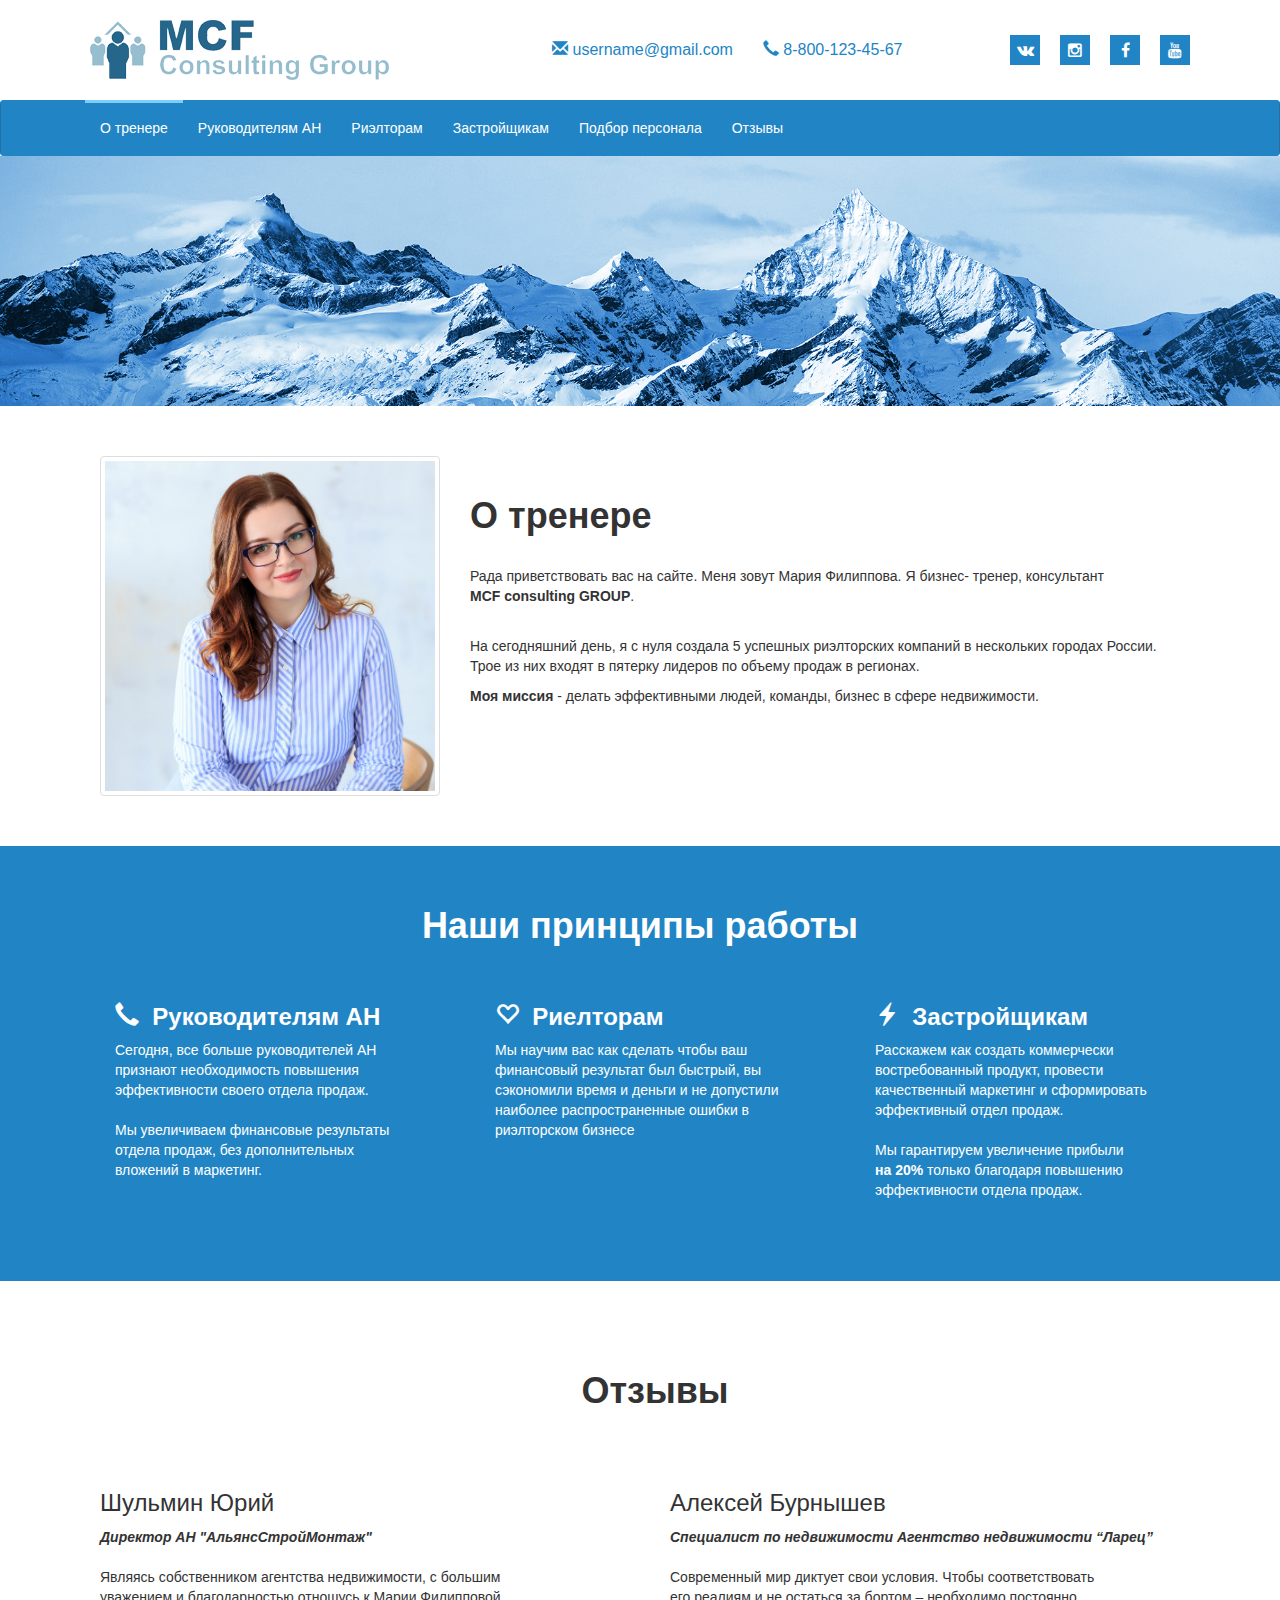
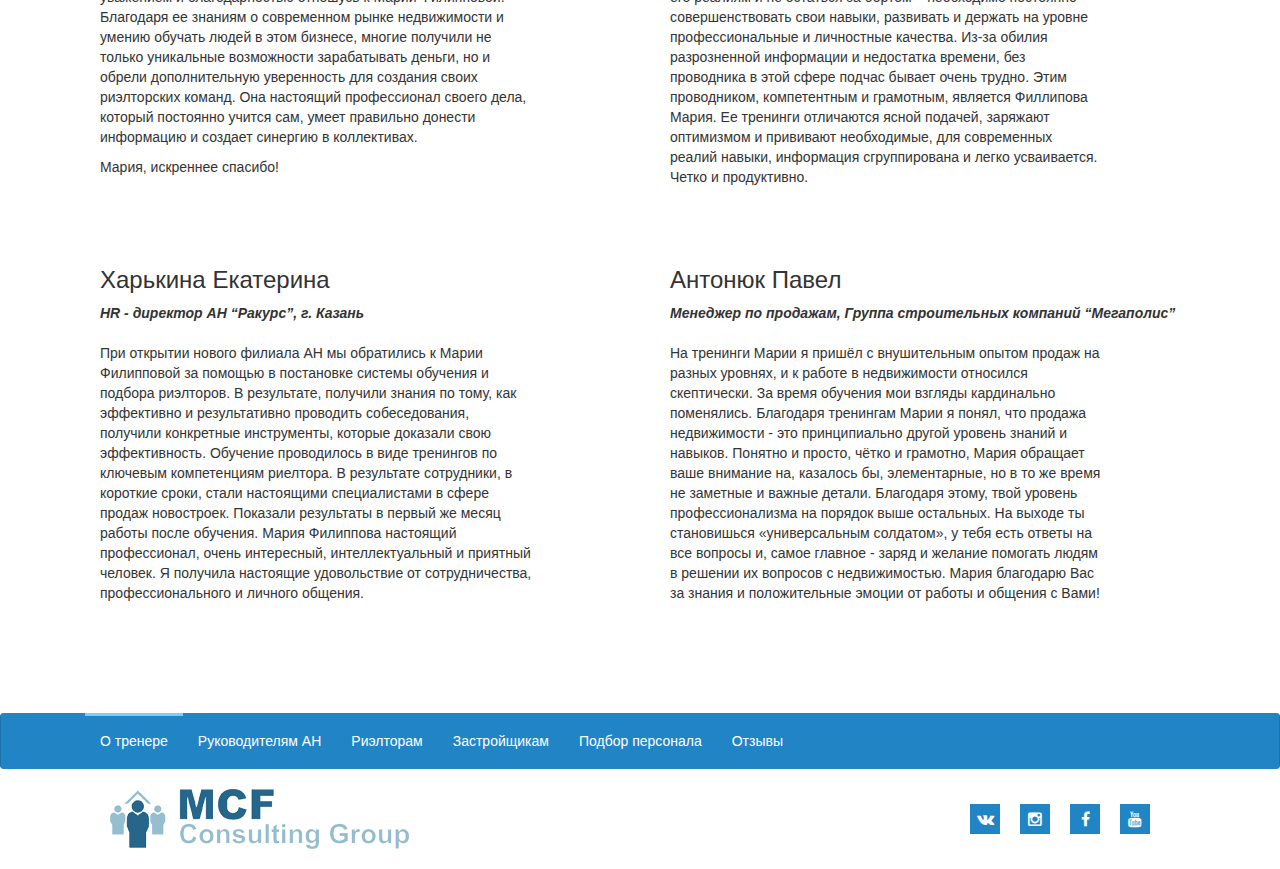
<file: index.html>
<html lang="en">
<head>
	<meta charset="utf-8">
	<meta http-equiv="X-UA-Compatible" content="IE=edge">
	<meta name="viewport" content="width=device-width, initial-scale=1">
	<!-- The above 3 meta tags *must* come first in the head; any other head content must come *after* these tags -->
	<meta name="description" content="">
	<meta name="author" content="">
	<link rel="icon" href="/favicon.ico">
	    <link rel="stylesheet" type="text/css" href="css/bootstrap.css">
    <link rel="stylesheet" type="text/css" href="css/main.css">

	<title>MFC Consulting Group</title>

</head>

<body>
<header>
	<div class="container">
		<div class="row">
			<div class="col-xs-4">
				<div class="logo pull-left">
					<a href="/"><img src="img/aLogo.png" alt="" style=""></a>
				</div>				
			</div>
			<div class="col-xs-5">
				<ul class="nav navbar-nav  pull-right m-ph" >
					<li><a href="#"><span class="glyphicon glyphicon-envelope" aria-hidden="true"></span> username@gmail.com</a></li>
					<li><a href="#"><span class="glyphicon glyphicon-earphone" aria-hidden="true"></span> 8-800-123-45-67</a></li>
				</ul>				
			</div>
			<div class="col-xs-3">
				<ul class="nav navbar-nav  pull-right soc">
					<li><a href="#"><span class="fa fa-vk" aria-hidden="true"></span> </a></li>
					<li><a href="#"><span class="fa fa-instagram" aria-hidden="true"></span></a></li>
					<li><a href="#"><span class="fa fa-facebook" aria-hidden="true"></span></a></li>
					<li><a href="#"><span class="fa fa-youtube" aria-hidden="true"></span></a></li>
				</ul>	
			</div>
		</div>


	</div>
</header>
	<!-- Fixed navbar -->
	<nav class="navbar navbar-default ">
		<div class="container">

				<button type="button" class="navbar-toggle collapsed" data-toggle="collapse" data-target="#navbar" aria-expanded="false" aria-controls="navbar">
					<span class="sr-only">Toggle navigation</span>
					<span class="icon-bar"></span>
					<span class="icon-bar"></span>
					<span class="icon-bar"></span>
				</button>

			<div id="navbar" class="navbar-collapse collapse">
				<ul class="nav navbar-nav col-xs-12">
					<li class="active"><a href="/about.html">О тренере</a></li>
					<li><a href="/leaders.html">Руководителям АН</a></li>
					<li><a href="/rieltors.html">Риэлторам</a></li>
					<li><a href="/builders.html">Застройщикам</a></li>
					<li><a href="/personal.html">Подбор персонала </a></li>
					<li><a href="/feedback.html">Отзывы</a></li>
				</ul>
			</div><!--/.nav-collapse -->
		</div>
		</nav>
<div class="banner" style="    height: 250px;">
	<div class="bgb">
		<div class="container">		
			<div class="row ">
				<div class="col-xs-6 txt">
					<br>
					
					</div>

					<div class="col-xs-2"></div>				

				</div>
			</div>	

		</div>
	</div>


	<div class="container ">
		<div class="col-xs-12 about" style="">

			<div>
				<div class="col-xs-4 img-hold">
					<img src="img/0195-2.jpg"  data-holder-rendered="true" class="img-thumbnail">
				</div>

				<div class="col-xs-8">
					<br>
					<h1>О тренере</h1>
					<br>
					<p>Рада приветствовать вас на сайте. Меня зовут Мария Филиппова. Я бизнес- тренер, консультант <b>MCF&nbsp;consulting&nbsp;GROUP</b>. </p>
					<br>
					<p> На сегодняшний день, я с нуля создала 5 успешных риэлторских  компаний в нескольких городах России. Трое из них входят в пятерку лидеров по объему продаж в регионах. </p>
					<p><b>Моя миссия</b> - делать эффективными людей, команды, бизнес в сфере недвижимости. </p>
					
					</div>
				</div>	

			</div>
			<div class="clearfix"></div>	
		</div>

		<div class="col-xs-12 plus">
			<div class="container ">

				<div  style="">
					<br>
					<br>
					<h1>Наши принципы работы</h1>
					<br>


				</div>
				<div class="row row_nm">
					<div class="col-xs-4">
						<article>
							<h3><span class="glyphicon glyphicon-earphone" aria-hidden="true"></span> &nbsp;Руководителям АН</h3>
							
							<p>Сегодня, все больше руководителей АН признают необходимость повышения эффективности своего отдела продаж. <br><br> Мы увеличиваем финансовые результаты отдела продаж, без дополнительных вложений в маркетинг.</p>
						</article>
					</div>
					<div class="col-xs-4">
						<article>
							<h3><span class="glyphicon glyphicon glyphicon-heart-empty" aria-hidden="true"></span> &nbsp;Риелторам</h3>
							
							<p>Мы научим вас как сделать чтобы ваш финансовый результат был быстрый, вы сэкономили время и деньги и не допустили наиболее распространенные ошибки в риэлторском бизнесе</b> </p>
						</article>
					</div>
					<div class="col-xs-4">
						<article>
							<h3><span class="glyphicon glyphicon glyphicon-flash" aria-hidden="true"></span> &nbsp;Застройщикам</h3>
							
							<p>Расскажем как создать коммерчески востребованный продукт, провести качественный  маркетинг и сформировать эффективный отдел продаж. <br><br> Мы гарантируем увеличение прибыли <b>на&nbsp;20%</b> только благодаря повышению эффективности отдела продаж.</p>
						</article>
					</div>
				</div>				
			</div>
		</div>


	</div>
			<div class="clearfix"></div>	

	<div class="programs">
		<div class="container ">
			<div class="row row_nm" style="text-align:center;">
				<h1 >Отзывы</h1>
			</div>

			<div class="row" style="text-align:left;">

				<div class="col-sm-6">
						<h3>Шульмин Юрий</h3>

						<b><i>Директор АН "АльянсСтройМонтаж" </i></b><br><br>

						<p>Являясь собственником агентства недвижимости, с большим уважением и благодарностью отношусь к Марии Филипповой. Благодаря ее знаниям о современном рынке недвижимости и умению обучать людей в этом бизнесе, многие получили не только уникальные возможности зарабатывать деньги, но и обрели дополнительную уверенность для создания своих риэлторских команд. Она настоящий профессионал своего дела, который постоянно учится сам, умеет правильно донести информацию и создает синергию в коллективах. </p>
						<p>Мария, искреннее спасибо!</p>
				</div>

				<div class="col-sm-6">
						<h3>Алексей Бурнышев </h3>

						<b><i>Специалист по недвижимости Агентство недвижимости “Ларец”</i></b><br><br>

						<p>Современный мир диктует свои условия. Чтобы соответствовать его реалиям и не остаться за бортом – необходимо постоянно совершенствовать свои навыки, развивать и держать на уровне профессиональные и личностные качества. Из-за обилия разрозненной информации и недостатка времени, без проводника в этой сфере подчас бывает очень трудно. Этим проводником, компетентным и грамотным, является Филлипова Мария. Ее тренинги отличаются ясной подачей, заряжают оптимизмом и прививают необходимые, для современных реалий навыки, информация сгруппирована и легко усваивается. Четко и продуктивно.</p>
				</div>

			</div>

			<div class="row">

				<div class="col-sm-6">
						<h3>Харькина Екатерина</h3>

						<b><i>HR - директор АН “Ракурс”, г. Казань</i></b><br><br>

						<p>При открытии нового филиала АН мы обратились к Марии Филипповой за помощью в постановке системы обучения и подбора риэлторов. В результате, получили знания по тому,  как эффективно и результативно проводить собеседования, получили конкретные инструменты, которые доказали свою эффективность. Обучение проводилось в виде тренингов по ключевым компетенциям риелтора. В результате сотрудники, в короткие сроки, стали настоящими специалистами в сфере продаж новостроек. Показали  результаты в первый же месяц работы после обучения. Мария Филиппова настоящий профессионал, очень интересный, интеллектуальный и приятный человек. Я получила настоящие удовольствие от сотрудничества, профессионального и личного общения.</p>
				</div>


				<div class="col-sm-6">
						<h3>Антонюк Павел</h3>

						<b><i>Менеджер по продажам, Группа строительных компаний “Мегаполис”</i></b><br><br>

						<p>На тренинги Марии я пришёл с внушительным опытом продаж на разных уровнях, и к работе в недвижимости относился скептически. За время обучения мои взгляды кардинально поменялись. Благодаря тренингам Марии я понял, что продажа недвижимости - это принципиально другой уровень знаний и навыков. Понятно и просто, чётко и грамотно, Мария обращает ваше внимание на, казалось бы, элементарные, но в то же время не заметные и важные детали. Благодаря этому, твой уровень профессионализма на порядок выше остальных. На выходе ты становишься «универсальным солдатом», у тебя есть ответы на все вопросы и, самое главное - заряд и желание помогать людям в решении их вопросов с недвижимостью. Мария  благодарю Вас за знания и положительные эмоции от работы и общения с Вами!</p>
				</div>	

			</div>
		</div>
	</div>

	<div class="clearfix"></div>
	<!--div class="form" style="text-align:center;">
		<div class="container">
			<div class="row row_nm" >
				<h1 >Получить больше информации</h1>
			</div>
			<form action="">
				<div class="col-xs-2"></div>
				<div class="col-xs-2">
					<div class="input-group"><span class="input-group-addon" id="basic-addon1"><span class="glyphicon glyphicon-envelope" aria-hidden="true"></span></span> <input class="form-control" aria-describedby="basic-addon1"></div>
				</div>
				<div class="col-xs-1"><label>или</label></div>
				<div class="col-xs-2">
					<div class="input-group"><span class="input-group-addon" id="basic-addon1"><span class="glyphicon glyphicon-earphone" aria-hidden="true"></span></span> <input class="form-control"  aria-describedby="basic-addon1"> </div>
				</div>
				<div class="col-xs-1"><label>чтобы</label></div>

				<div class="col-xs-2">
					<button type="button" class="btn btn-primary pull-left">Отправить</button>
				</div>
				<div class="col-xs-2">
				</div>
			</form>
		</div>
	</div-->
	
	
		<nav class="navbar navbar-default f">
			<div class="container">
	
					<button type="button" class="navbar-toggle collapsed" data-toggle="collapse" data-target="#navbar" aria-expanded="false" aria-controls="navbar">
						<span class="sr-only">Toggle navigation</span>
						<span class="icon-bar"></span>
						<span class="icon-bar"></span>
						<span class="icon-bar"></span>
					</button>
	
				<div id="navbar" class="navbar-collapse collapse">
					<ul class="nav navbar-nav col-xs-12">
						<li class="active"><a href="/about.html">О тренере</a></li>
						<li><a href="/leaders.html">Руководителям АН</a></li>
						<li><a href="/rieltors.html">Риэлторам</a></li>
						<li><a href="/builders.html">Застройщикам</a></li>
						<li><a href="/personal.html">Подбор персонала </a></li>
						<li><a href="/feedback.html">Отзывы</a></li>
					</ul>
				</div><!--/.nav-collapse -->
			</div>
		</nav>
	<footer>
		<div class="container" >
			<div class="col-xs-6">
	
				<div class="logo pull-left" class="col-xs-3">
					<!--img src="img/logoL.png" alt=""-->
					<a href="/"><img src="img/aLogo.png" alt=""></a>
					<!--span>© Копирайт?</span-->
				</div>
			</div>
			<div class="col-xs-6">
					<ul class="nav navbar-nav  pull-right soc">
						<li><a href="#"><span class="fa fa-vk" aria-hidden="true"></span> </a></li>
						<li><a href="#"><span class="fa fa-instagram" aria-hidden="true"></span></a></li>
						<li><a href="#"><span class="fa fa-facebook" aria-hidden="true"></span></a></li>
						<li><a href="#"><span class="fa fa-youtube" aria-hidden="true"></span></a></li>
					</ul>	
			</div>
		</div>
	</footer>
	<script type="text/javascript" src="js/main.js"></script>
	</body>
	</html>
</file>
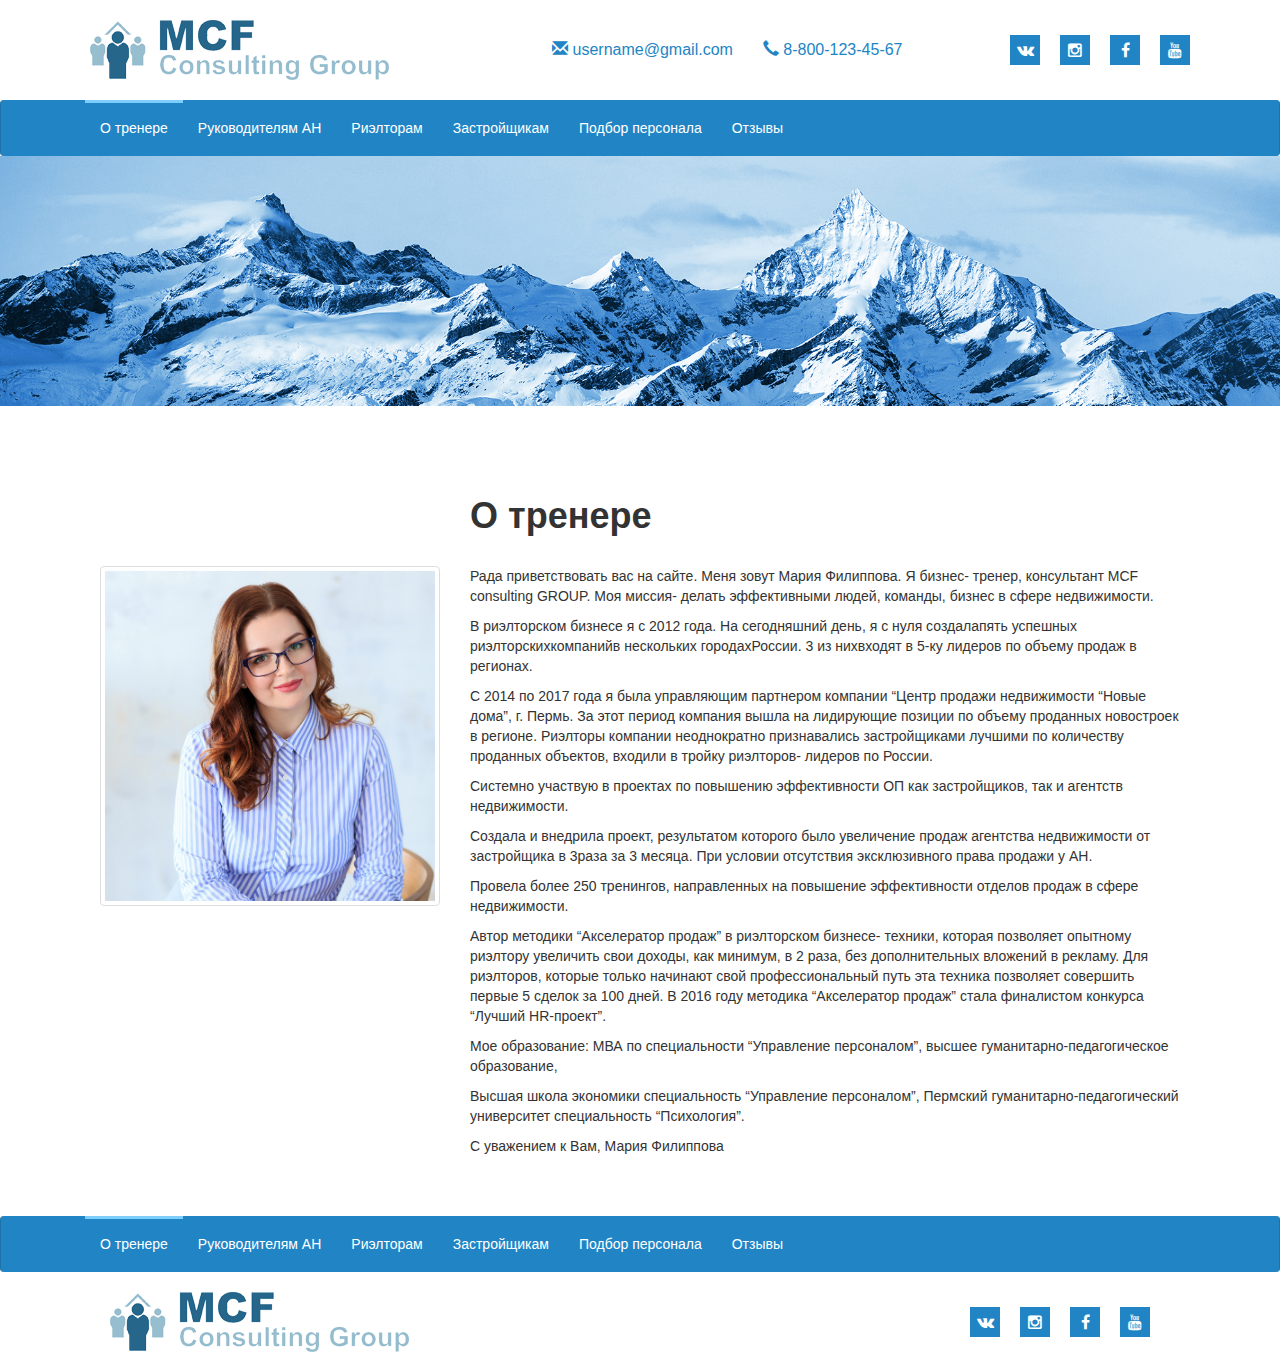
<file: about.html>
<html lang="en">
<head>
	<meta charset="utf-8">
	<meta http-equiv="X-UA-Compatible" content="IE=edge">
	<meta name="viewport" content="width=device-width, initial-scale=1">
	<!-- The above 3 meta tags *must* come first in the head; any other head content must come *after* these tags -->
	<meta name="description" content="">
	<meta name="author" content="">
	<link rel="icon" href="/favicon.ico">
	    <link rel="stylesheet" type="text/css" href="css/bootstrap.css">
    <link rel="stylesheet" type="text/css" href="css/main.css">

	<title>MFC Consulting Group</title>

</head>

<body>
<header>
	<div class="container">
		<div class="row">
			<div class="col-xs-4">
				<div class="logo pull-left">
					<a href="/"><img src="img/aLogo.png" alt="" style=""></a>
				</div>				
			</div>
			<div class="col-xs-5">
				<ul class="nav navbar-nav  pull-right m-ph" >
					<li><a href="#"><span class="glyphicon glyphicon-envelope" aria-hidden="true"></span> username@gmail.com</a></li>
					<li><a href="#"><span class="glyphicon glyphicon-earphone" aria-hidden="true"></span> 8-800-123-45-67</a></li>
				</ul>				
			</div>
			<div class="col-xs-3">
				<ul class="nav navbar-nav  pull-right soc">
					<li><a href="#"><span class="fa fa-vk" aria-hidden="true"></span> </a></li>
					<li><a href="#"><span class="fa fa-instagram" aria-hidden="true"></span></a></li>
					<li><a href="#"><span class="fa fa-facebook" aria-hidden="true"></span></a></li>
					<li><a href="#"><span class="fa fa-youtube" aria-hidden="true"></span></a></li>
				</ul>	
			</div>
		</div>


	</div>
</header>
	<!-- Fixed navbar -->
	<nav class="navbar navbar-default ">
		<div class="container">

				<button type="button" class="navbar-toggle collapsed" data-toggle="collapse" data-target="#navbar" aria-expanded="false" aria-controls="navbar">
					<span class="sr-only">Toggle navigation</span>
					<span class="icon-bar"></span>
					<span class="icon-bar"></span>
					<span class="icon-bar"></span>
				</button>

			<div id="navbar" class="navbar-collapse collapse">
				<ul class="nav navbar-nav col-xs-12">
					<li class="active"><a href="/about.html">О тренере</a></li>
					<li><a href="/leaders.html">Руководителям АН</a></li>
					<li><a href="/rieltors.html">Риэлторам</a></li>
					<li><a href="/builders.html">Застройщикам</a></li>
					<li><a href="/personal.html">Подбор персонала </a></li>
					<li><a href="/feedback.html">Отзывы</a></li>
				</ul>
			</div><!--/.nav-collapse -->
		</div>
		</nav>
<div class="banner" style="    height: 250px;">
	<div class="bgb">
		<div class="container">		
			<div class="row ">
				<div class="col-xs-6 txt">
					<br>
					
					</div>

					<div class="col-xs-2"></div>				

				</div>
			</div>	

		</div>
	</div>


	<div class="container ">
		<div class="col-xs-12 about" style="">

			<div>
				<div class="col-xs-4 img-hold">
					<br>
					<h1>&nbsp;</h1>
					<br>
					
					<img src="img/0195-2.jpg"  data-holder-rendered="true" class="img-thumbnail">
				</div>

				<div class="col-xs-8">
					<br>
					<h1>О тренере</h1>
					<br>
					<p>Рада приветствовать вас на сайте. Меня зовут Мария Филиппова. Я бизнес- тренер, консультант MCF consulting GROUP. Моя миссия- делать эффективными людей, команды, бизнес в сфере недвижимости.</p>

					<p>В риэлторском бизнесе я с 2012 года. На сегодняшний день, я с нуля создалапять успешных риэлторскихкомпанийв нескольких городахРоссии. 3 из нихвходят в 5-ку лидеров по объему продаж в регионах. </p>

					<p>С 2014 по 2017 года я была управляющим партнером компании “Центр продажи недвижимости “Новые дома”, г. Пермь. За этот период компания вышла на лидирующие позиции по объему проданных новостроек в регионе. Риэлторы компании неоднократно признавались застройщиками лучшими по количеству проданных объектов, входили в тройку риэлторов- лидеров по России. </p>

					<p>Системно участвую в проектах по повышению эффективности ОП как застройщиков, так и агентств недвижимости. </p>

					<p>Создала и внедрила проект, результатом которого было увеличение продаж агентства недвижимости от застройщика в 3раза за 3 месяца. При условии отсутствия эксклюзивного права продажи у АН. </p>

					<p>Провела более 250 тренингов, направленных на повышение эффективности отделов продаж в сфере недвижимости. </p>

					<p>Автор методики “Акселератор продаж” в риэлторском бизнесе- техники, которая позволяет опытному риэлтору увеличить свои доходы, как минимум, в 2 раза, без дополнительных вложений в рекламу. Для риэлторов, которые только начинают свой профессиональный путь эта техника позволяет совершить первые 5 сделок за 100 дней. В 2016 году методика “Акселератор продаж” стала финалистом конкурса “Лучший HR-проект”.</p>

					<p>Мое образование: МВА по специальности “Управление персоналом”, высшее гуманитарно-педагогическое образование, </p>
					<p>Высшая школа экономики специальность “Управление персоналом”, Пермский гуманитарно-педагогический университет специальность “Психология”.</p>

					<p>С уважением к Вам, Мария Филиппова</p>
					
					</div>
				</div>	

			</div>
			<div class="clearfix"></div>	
		</div>

	<div class="clearfix"></div>
	
	
	
		<nav class="navbar navbar-default f">
			<div class="container">
	
					<button type="button" class="navbar-toggle collapsed" data-toggle="collapse" data-target="#navbar" aria-expanded="false" aria-controls="navbar">
						<span class="sr-only">Toggle navigation</span>
						<span class="icon-bar"></span>
						<span class="icon-bar"></span>
						<span class="icon-bar"></span>
					</button>
	
				<div id="navbar" class="navbar-collapse collapse">
					<ul class="nav navbar-nav col-xs-12">
						<li class="active"><a href="/about.html">О тренере</a></li>
						<li><a href="/leaders.html">Руководителям АН</a></li>
						<li><a href="/rieltors.html">Риэлторам</a></li>
						<li><a href="/builders.html">Застройщикам</a></li>
						<li><a href="/personal.html">Подбор персонала </a></li>
						<li><a href="/feedback.html">Отзывы</a></li>
					</ul>
				</div><!--/.nav-collapse -->
			</div>
		</nav>
	<footer>
		<div class="container" >
			<div class="col-xs-6">
	
				<div class="logo pull-left" class="col-xs-3">
					<!--img src="img/logoL.png" alt=""-->
					<a href="/"><img src="img/aLogo.png" alt=""></a>
					<!--span>© Копирайт?</span-->
				</div>
			</div>
			<div class="col-xs-6">
					<ul class="nav navbar-nav  pull-right soc">
						<li><a href="#"><span class="fa fa-vk" aria-hidden="true"></span> </a></li>
						<li><a href="#"><span class="fa fa-instagram" aria-hidden="true"></span></a></li>
						<li><a href="#"><span class="fa fa-facebook" aria-hidden="true"></span></a></li>
						<li><a href="#"><span class="fa fa-youtube" aria-hidden="true"></span></a></li>
					</ul>	
			</div>
		</div>
	</footer>
	<script type="text/javascript" src="js/main.js"></script>
	</body>
	</html>
</file>
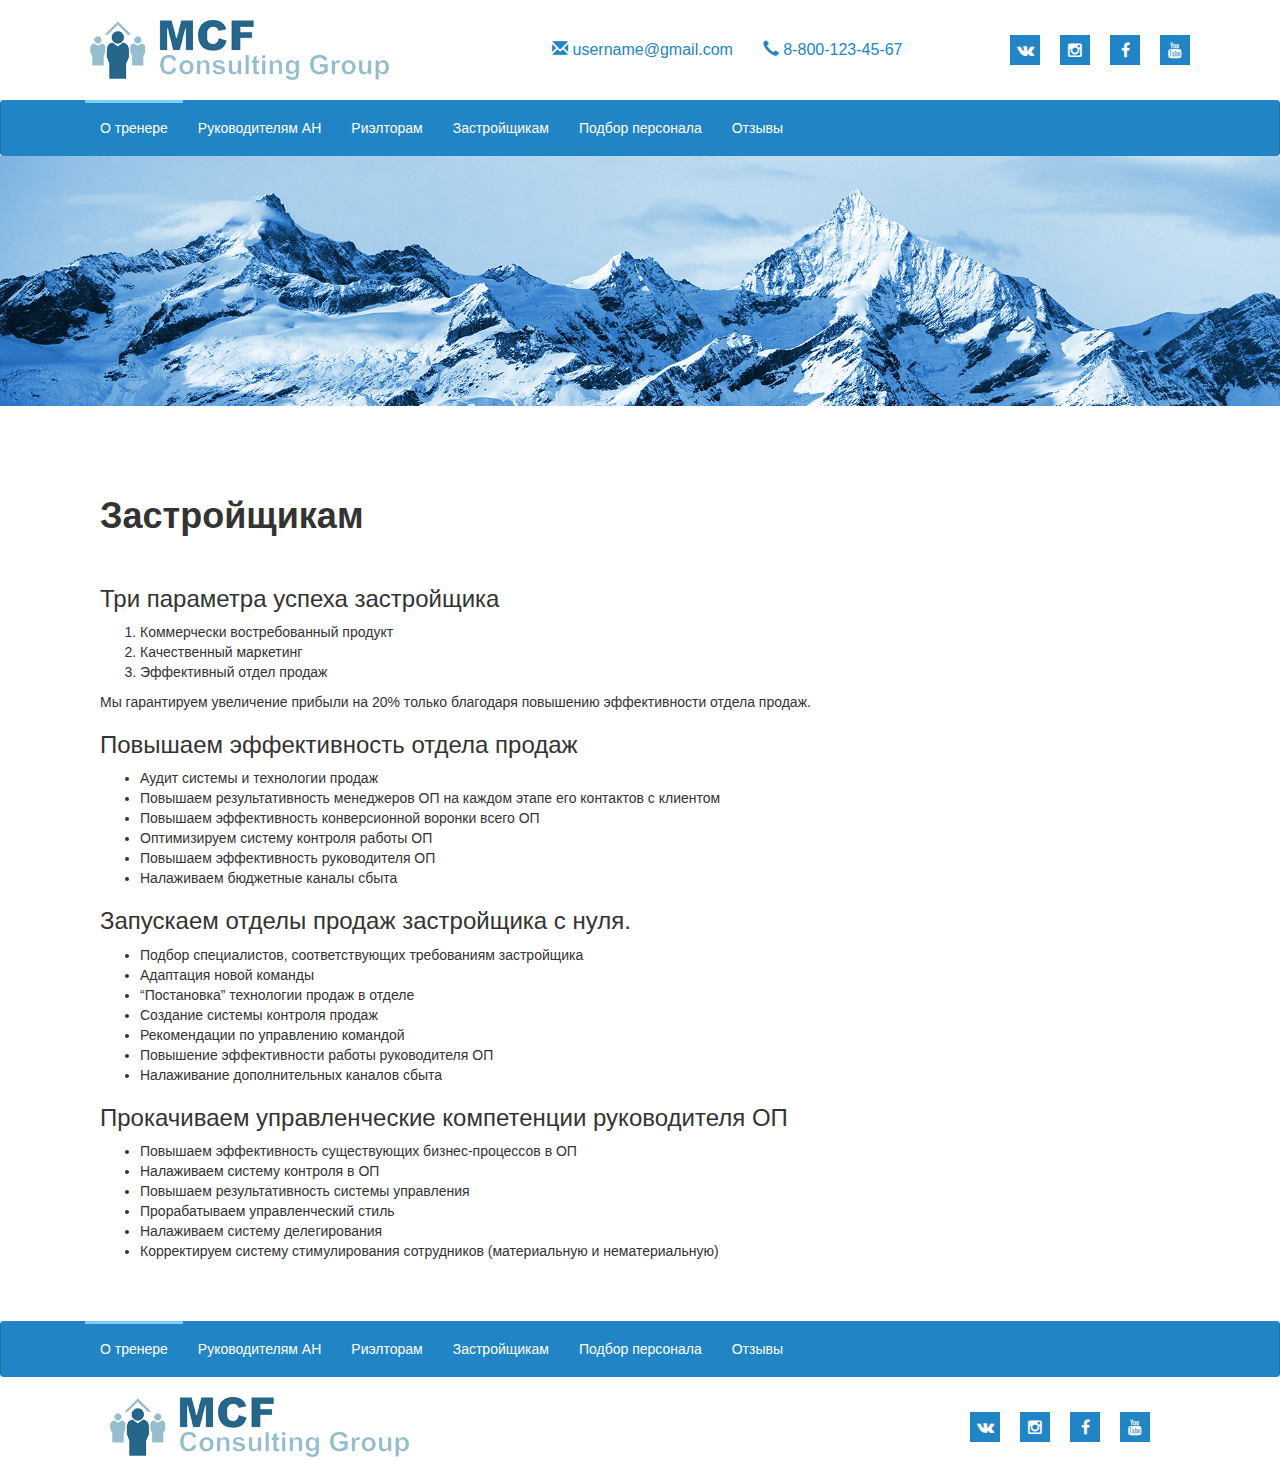
<file: builders.html>
<html lang="en">
<head>
	<meta charset="utf-8">
	<meta http-equiv="X-UA-Compatible" content="IE=edge">
	<meta name="viewport" content="width=device-width, initial-scale=1">
	<!-- The above 3 meta tags *must* come first in the head; any other head content must come *after* these tags -->
	<meta name="description" content="">
	<meta name="author" content="">
	<link rel="icon" href="/favicon.ico">
	    <link rel="stylesheet" type="text/css" href="css/bootstrap.css">
    <link rel="stylesheet" type="text/css" href="css/main.css">

	<title>MFC Consulting Group</title>

</head>

<body>
<header>
	<div class="container">
		<div class="row">
			<div class="col-xs-4">
				<div class="logo pull-left">
					<a href="/"><img src="img/aLogo.png" alt="" style=""></a>
				</div>				
			</div>
			<div class="col-xs-5">
				<ul class="nav navbar-nav  pull-right m-ph" >
					<li><a href="#"><span class="glyphicon glyphicon-envelope" aria-hidden="true"></span> username@gmail.com</a></li>
					<li><a href="#"><span class="glyphicon glyphicon-earphone" aria-hidden="true"></span> 8-800-123-45-67</a></li>
				</ul>				
			</div>
			<div class="col-xs-3">
				<ul class="nav navbar-nav  pull-right soc">
					<li><a href="#"><span class="fa fa-vk" aria-hidden="true"></span> </a></li>
					<li><a href="#"><span class="fa fa-instagram" aria-hidden="true"></span></a></li>
					<li><a href="#"><span class="fa fa-facebook" aria-hidden="true"></span></a></li>
					<li><a href="#"><span class="fa fa-youtube" aria-hidden="true"></span></a></li>
				</ul>	
			</div>
		</div>


	</div>
</header>
	<!-- Fixed navbar -->
	<nav class="navbar navbar-default ">
		<div class="container">

				<button type="button" class="navbar-toggle collapsed" data-toggle="collapse" data-target="#navbar" aria-expanded="false" aria-controls="navbar">
					<span class="sr-only">Toggle navigation</span>
					<span class="icon-bar"></span>
					<span class="icon-bar"></span>
					<span class="icon-bar"></span>
				</button>

			<div id="navbar" class="navbar-collapse collapse">
				<ul class="nav navbar-nav col-xs-12">
					<li class="active"><a href="/about.html">О тренере</a></li>
					<li><a href="/leaders.html">Руководителям АН</a></li>
					<li><a href="/rieltors.html">Риэлторам</a></li>
					<li><a href="/builders.html">Застройщикам</a></li>
					<li><a href="/personal.html">Подбор персонала </a></li>
					<li><a href="/feedback.html">Отзывы</a></li>
				</ul>
			</div><!--/.nav-collapse -->
		</div>
		</nav>
<div class="banner" style="    height: 250px;">
	<div class="bgb">
		<div class="container">		
			<div class="row ">
				<div class="col-xs-6 txt">
					<br>
					
					</div>

					<div class="col-xs-2"></div>				

				</div>
			</div>	

		</div>
	</div>


	<div class="container ">
		<div class="col-xs-12 about" style="">

			<div>

				<div class="col-xs-12">
					<br>
					<h1>Застройщикам</h1>
					<br>

<h3>Три параметра успеха застройщика</h3>
<ol>
	<li>Коммерчески востребованный продукт</li>
	<li>Качественный  маркетинг</li>
	<li>Эффективный отдел продаж</li>
</ol>
<p>Мы гарантируем увеличение прибыли на 20% только благодаря повышению эффективности отдела продаж.</p>

<h3>Повышаем эффективность отдела продаж</h3>
<ul>
	<li>Аудит системы и технологии продаж </li>
	<li>Повышаем результативность менеджеров ОП на каждом этапе его контактов с клиентом </li>
	<li>Повышаем эффективность конверсионной воронки всего ОП</li>
	<li>Оптимизируем систему контроля работы  ОП</li>
	<li>Повышаем эффективность руководителя ОП</li>
	<li>Налаживаем бюджетные каналы сбыта </li>
</ul>
<h3>Запускаем отделы продаж застройщика с нуля.</h3>
<ul>
	<li>Подбор специалистов, соответствующих требованиям застройщика</li>
	<li>Адаптация новой команды</li>
	<li>“Постановка” технологии продаж в отделе</li>
	<li>Создание системы контроля продаж</li>
	<li>Рекомендации по управлению командой </li>
	<li>Повышение эффективности работы руководителя ОП</li>
	<li>Налаживание дополнительных каналов сбыта</li>
</ul>
<h3>Прокачиваем  управленческие компетенции руководителя ОП</h3>
<ul>
	<li>Повышаем эффективность существующих бизнес-процессов в ОП</li>
	<li>Налаживаем систему контроля в ОП</li>
	<li>Повышаем результативность системы управления</li>
	<li>Прорабатываем управленческий стиль</li>
	<li>Налаживаем систему делегирования</li>
	<li>Корректируем систему стимулирования сотрудников (материальную и нематериальную)</li>
</ul>


					
					</div>
				</div>	

			</div>
			<div class="clearfix"></div>	
		</div>

	<div class="clearfix"></div>
	
	
	
		<nav class="navbar navbar-default f">
			<div class="container">
	
					<button type="button" class="navbar-toggle collapsed" data-toggle="collapse" data-target="#navbar" aria-expanded="false" aria-controls="navbar">
						<span class="sr-only">Toggle navigation</span>
						<span class="icon-bar"></span>
						<span class="icon-bar"></span>
						<span class="icon-bar"></span>
					</button>
	
				<div id="navbar" class="navbar-collapse collapse">
					<ul class="nav navbar-nav col-xs-12">
						<li class="active"><a href="/about.html">О тренере</a></li>
						<li><a href="/leaders.html">Руководителям АН</a></li>
						<li><a href="/rieltors.html">Риэлторам</a></li>
						<li><a href="/builders.html">Застройщикам</a></li>
						<li><a href="/personal.html">Подбор персонала </a></li>
						<li><a href="/feedback.html">Отзывы</a></li>
					</ul>
				</div><!--/.nav-collapse -->
			</div>
		</nav>
	<footer>
		<div class="container" >
			<div class="col-xs-6">
	
				<div class="logo pull-left" class="col-xs-3">
					<!--img src="img/logoL.png" alt=""-->
					<a href="/"><img src="img/aLogo.png" alt=""></a>
					<!--span>© Копирайт?</span-->
				</div>
			</div>
			<div class="col-xs-6">
					<ul class="nav navbar-nav  pull-right soc">
						<li><a href="#"><span class="fa fa-vk" aria-hidden="true"></span> </a></li>
						<li><a href="#"><span class="fa fa-instagram" aria-hidden="true"></span></a></li>
						<li><a href="#"><span class="fa fa-facebook" aria-hidden="true"></span></a></li>
						<li><a href="#"><span class="fa fa-youtube" aria-hidden="true"></span></a></li>
					</ul>	
			</div>
		</div>
	</footer>
	<script type="text/javascript" src="js/main.js"></script>
	</body>
	</html>
</file>
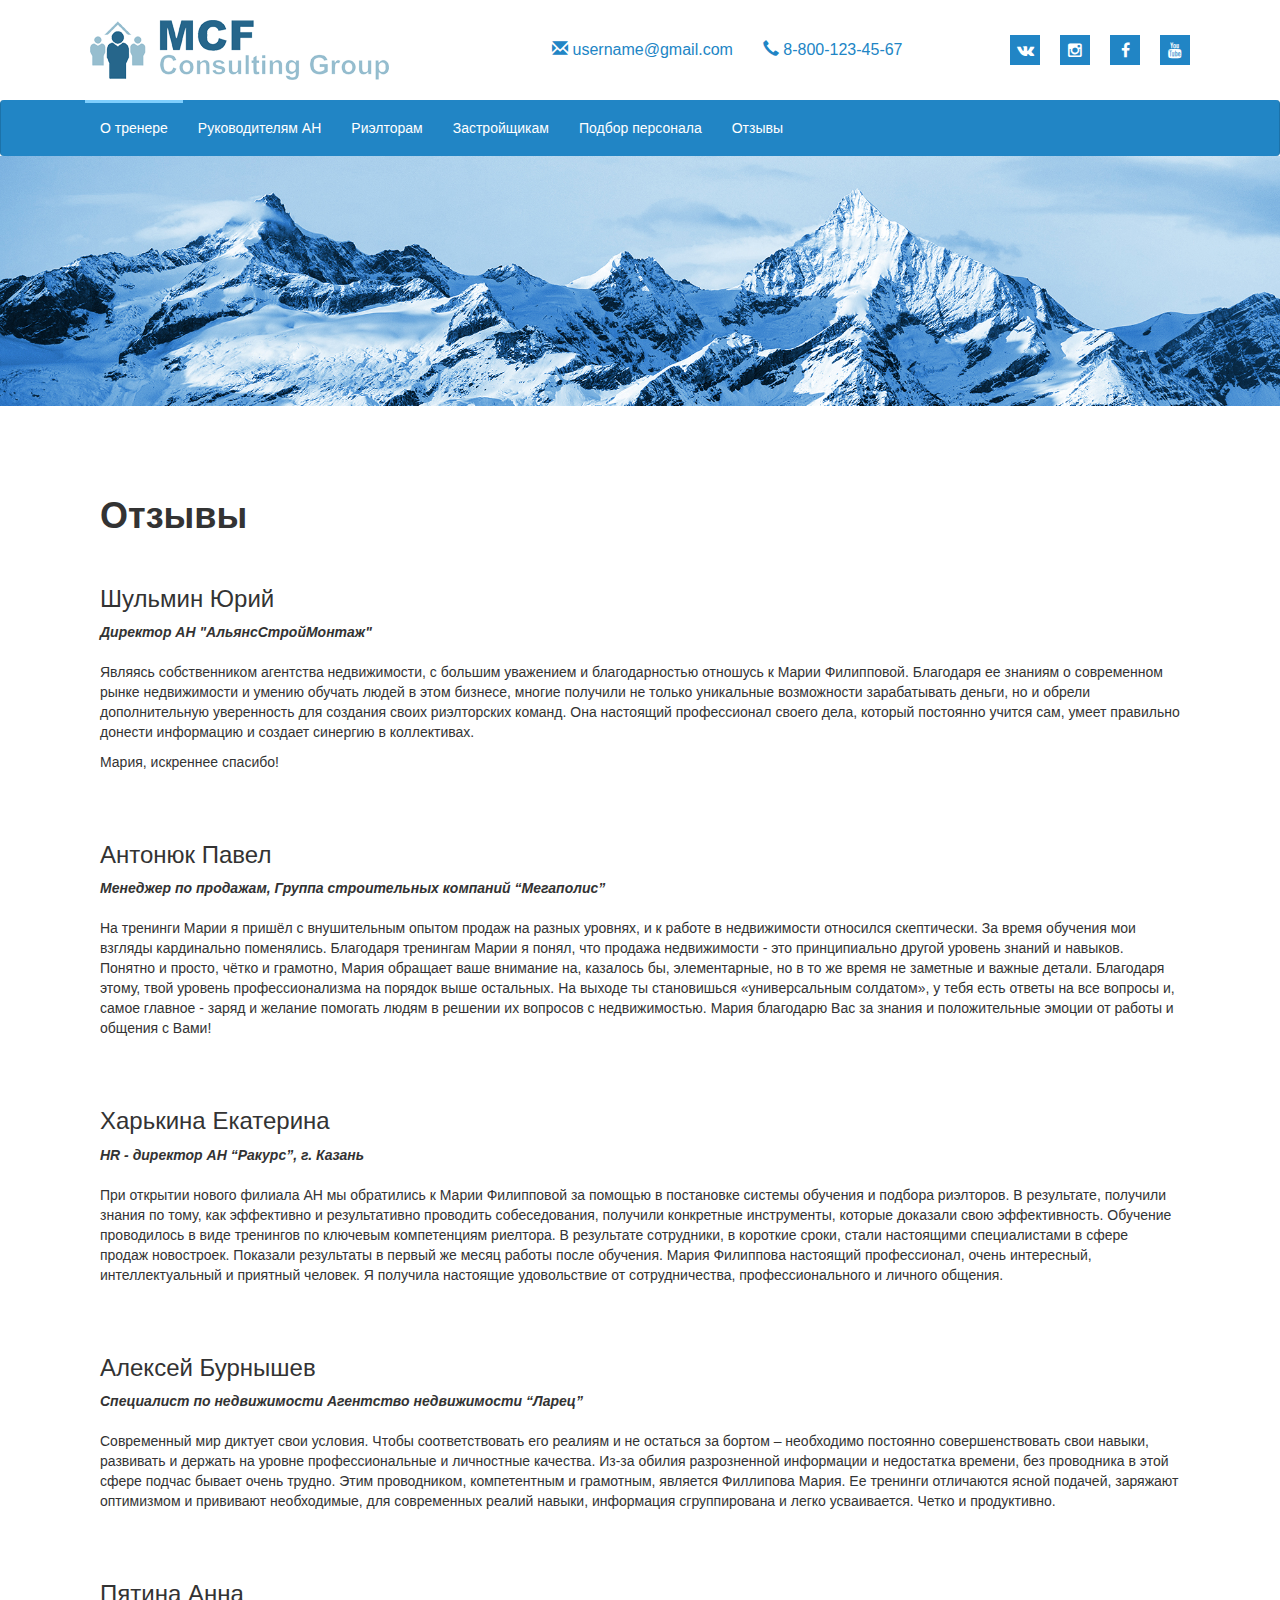
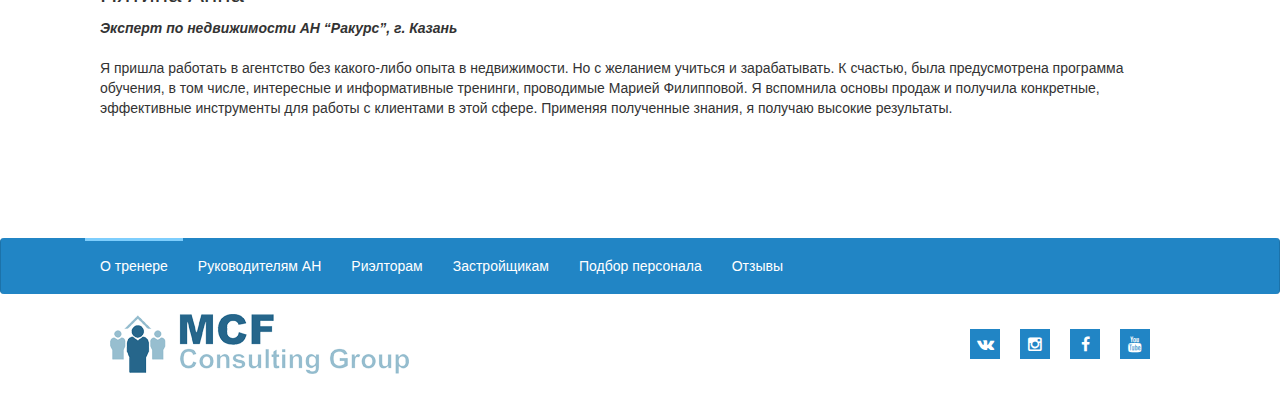
<file: feedback.html>
<html lang="en">
<head>
	<meta charset="utf-8">
	<meta http-equiv="X-UA-Compatible" content="IE=edge">
	<meta name="viewport" content="width=device-width, initial-scale=1">
	<!-- The above 3 meta tags *must* come first in the head; any other head content must come *after* these tags -->
	<meta name="description" content="">
	<meta name="author" content="">
	<link rel="icon" href="/favicon.ico">
	    <link rel="stylesheet" type="text/css" href="css/bootstrap.css">
    <link rel="stylesheet" type="text/css" href="css/main.css">

	<title>MFC Consulting Group</title>

</head>

<body>
<header>
	<div class="container">
		<div class="row">
			<div class="col-xs-4">
				<div class="logo pull-left">
					<a href="/"><img src="img/aLogo.png" alt="" style=""></a>
				</div>				
			</div>
			<div class="col-xs-5">
				<ul class="nav navbar-nav  pull-right m-ph" >
					<li><a href="#"><span class="glyphicon glyphicon-envelope" aria-hidden="true"></span> username@gmail.com</a></li>
					<li><a href="#"><span class="glyphicon glyphicon-earphone" aria-hidden="true"></span> 8-800-123-45-67</a></li>
				</ul>				
			</div>
			<div class="col-xs-3">
				<ul class="nav navbar-nav  pull-right soc">
					<li><a href="#"><span class="fa fa-vk" aria-hidden="true"></span> </a></li>
					<li><a href="#"><span class="fa fa-instagram" aria-hidden="true"></span></a></li>
					<li><a href="#"><span class="fa fa-facebook" aria-hidden="true"></span></a></li>
					<li><a href="#"><span class="fa fa-youtube" aria-hidden="true"></span></a></li>
				</ul>	
			</div>
		</div>


	</div>
</header>
	<!-- Fixed navbar -->
	<nav class="navbar navbar-default ">
		<div class="container">

				<button type="button" class="navbar-toggle collapsed" data-toggle="collapse" data-target="#navbar" aria-expanded="false" aria-controls="navbar">
					<span class="sr-only">Toggle navigation</span>
					<span class="icon-bar"></span>
					<span class="icon-bar"></span>
					<span class="icon-bar"></span>
				</button>

			<div id="navbar" class="navbar-collapse collapse">
				<ul class="nav navbar-nav col-xs-12">
					<li class="active"><a href="/about.html">О тренере</a></li>
					<li><a href="/leaders.html">Руководителям АН</a></li>
					<li><a href="/rieltors.html">Риэлторам</a></li>
					<li><a href="/builders.html">Застройщикам</a></li>
					<li><a href="/personal.html">Подбор персонала </a></li>
					<li><a href="/feedback.html">Отзывы</a></li>
				</ul>
			</div><!--/.nav-collapse -->
		</div>
		</nav>
<div class="banner" style="    height: 250px;">
	<div class="bgb">
		<div class="container">		
			<div class="row ">
				<div class="col-xs-6 txt">
					<br>
					
					</div>

					<div class="col-xs-2"></div>				

				</div>
			</div>	

		</div>
	</div>


	<div class="container ">
		<div class="col-xs-12 about" style="">

			<div>
				

				<div class="col-xs-12 feedback">
					<br>
					<h1>Отзывы</h1>
					<br>

					<article>
						<h3>Шульмин Юрий</h3>

						<b><i>Директор АН "АльянсСтройМонтаж" </i></b><br><br>

						<p>Являясь собственником агентства недвижимости, с большим уважением и благодарностью отношусь к Марии Филипповой. Благодаря ее знаниям о современном рынке недвижимости и умению обучать людей в этом бизнесе, многие получили не только уникальные возможности зарабатывать деньги, но и обрели дополнительную уверенность для создания своих риэлторских команд. Она настоящий профессионал своего дела, который постоянно учится сам, умеет правильно донести информацию и создает синергию в коллективах. </p>
						<p>Мария, искреннее спасибо!</p>
					</article>

					<article>
						<h3>Антонюк Павел</h3>

						<b><i>Менеджер по продажам, Группа строительных компаний “Мегаполис”</i></b><br><br>

						<p>На тренинги Марии я пришёл с внушительным опытом продаж на разных уровнях, и к работе в недвижимости относился скептически. За время обучения мои взгляды кардинально поменялись. Благодаря тренингам Марии я понял, что продажа недвижимости - это принципиально другой уровень знаний и навыков. Понятно и просто, чётко и грамотно, Мария обращает ваше внимание на, казалось бы, элементарные, но в то же время не заметные и важные детали. Благодаря этому, твой уровень профессионализма на порядок выше остальных. На выходе ты становишься «универсальным солдатом», у тебя есть ответы на все вопросы и, самое главное - заряд и желание помогать людям в решении их вопросов с недвижимостью. Мария  благодарю Вас за знания и положительные эмоции от работы и общения с Вами!</p>
					</article>


					<article>
						<h3>Харькина Екатерина</h3>

						<b><i>HR - директор АН “Ракурс”, г. Казань</i></b><br><br>

						<p>При открытии нового филиала АН мы обратились к Марии Филипповой за помощью в постановке системы обучения и подбора риэлторов. В результате, получили знания по тому,  как эффективно и результативно проводить собеседования, получили конкретные инструменты, которые доказали свою эффективность. Обучение проводилось в виде тренингов по ключевым компетенциям риелтора. В результате сотрудники, в короткие сроки, стали настоящими специалистами в сфере продаж новостроек. Показали  результаты в первый же месяц работы после обучения. Мария Филиппова настоящий профессионал, очень интересный, интеллектуальный и приятный человек. Я получила настоящие удовольствие от сотрудничества, профессионального и личного общения.</p>
					</article>

					<article>
						<h3>Алексей Бурнышев </h3>

						<b><i>Специалист по недвижимости Агентство недвижимости “Ларец”</i></b><br><br>

						<p>Современный мир диктует свои условия. Чтобы соответствовать его реалиям и не остаться за бортом – необходимо постоянно совершенствовать свои навыки, развивать и держать на уровне профессиональные и личностные качества. Из-за обилия разрозненной информации и недостатка времени, без проводника в этой сфере подчас бывает очень трудно. Этим проводником, компетентным и грамотным, является Филлипова Мария. Ее тренинги отличаются ясной подачей, заряжают оптимизмом и прививают необходимые, для современных реалий навыки, информация сгруппирована и легко усваивается. Четко и продуктивно.</p>
					</article>


					<article>
						<h3>Пятина Анна</h3>

						<b><i>Эксперт по недвижимости АН “Ракурс”, г. Казань</i></b><br><br>

						<p>Я пришла работать в агентство без какого-либо опыта в недвижимости. Но с желанием учиться  и зарабатывать. К счастью, была предусмотрена программа обучения, в том числе, интересные и информативные тренинги, проводимые Марией Филипповой. Я вспомнила основы продаж и получила конкретные, эффективные инструменты для работы с клиентами в этой сфере. Применяя полученные знания, я получаю высокие результаты.</p>
					</article>

				</div>
			</div>	

			</div>
			<div class="clearfix"></div>	
		</div>

	<div class="clearfix"></div>
	
	
	
		<nav class="navbar navbar-default f">
			<div class="container">
	
					<button type="button" class="navbar-toggle collapsed" data-toggle="collapse" data-target="#navbar" aria-expanded="false" aria-controls="navbar">
						<span class="sr-only">Toggle navigation</span>
						<span class="icon-bar"></span>
						<span class="icon-bar"></span>
						<span class="icon-bar"></span>
					</button>
	
				<div id="navbar" class="navbar-collapse collapse">
					<ul class="nav navbar-nav col-xs-12">
						<li class="active"><a href="/about.html">О тренере</a></li>
						<li><a href="/leaders.html">Руководителям АН</a></li>
						<li><a href="/rieltors.html">Риэлторам</a></li>
						<li><a href="/builders.html">Застройщикам</a></li>
						<li><a href="/personal.html">Подбор персонала </a></li>
						<li><a href="/feedback.html">Отзывы</a></li>
					</ul>
				</div><!--/.nav-collapse -->
			</div>
		</nav>
	<footer>
		<div class="container" >
			<div class="col-xs-6">
	
				<div class="logo pull-left" class="col-xs-3">
					<!--img src="img/logoL.png" alt=""-->
					<a href="/"><img src="img/aLogo.png" alt=""></a>
					<!--span>© Копирайт?</span-->
				</div>
			</div>
			<div class="col-xs-6">
					<ul class="nav navbar-nav  pull-right soc">
						<li><a href="#"><span class="fa fa-vk" aria-hidden="true"></span> </a></li>
						<li><a href="#"><span class="fa fa-instagram" aria-hidden="true"></span></a></li>
						<li><a href="#"><span class="fa fa-facebook" aria-hidden="true"></span></a></li>
						<li><a href="#"><span class="fa fa-youtube" aria-hidden="true"></span></a></li>
					</ul>	
			</div>
		</div>
	</footer>
	<script type="text/javascript" src="js/main.js"></script>
	</body>
	</html>
</file>
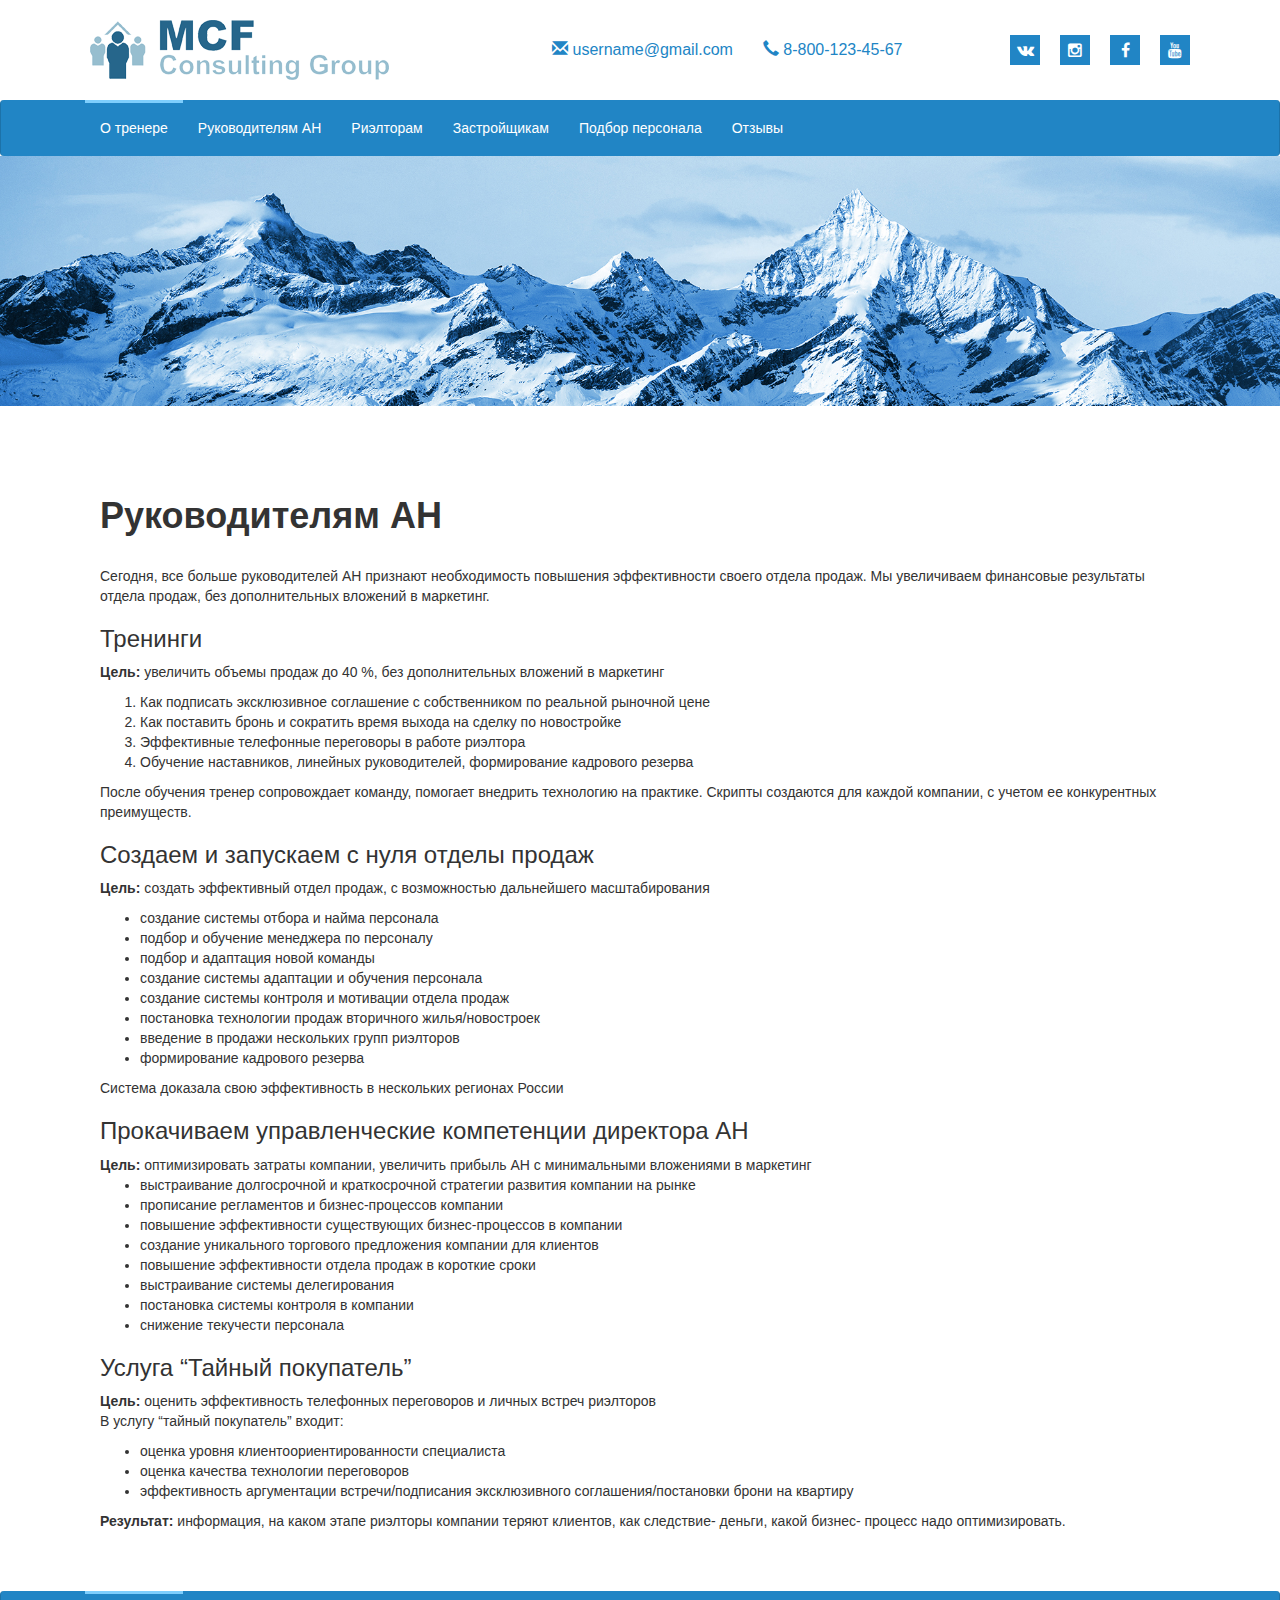
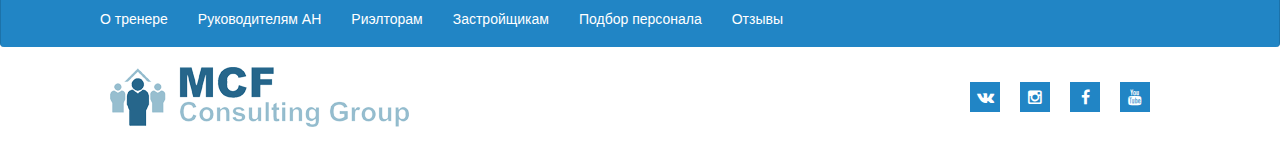
<file: leaders.html>
<html lang="en">
<head>
	<meta charset="utf-8">
	<meta http-equiv="X-UA-Compatible" content="IE=edge">
	<meta name="viewport" content="width=device-width, initial-scale=1">
	<!-- The above 3 meta tags *must* come first in the head; any other head content must come *after* these tags -->
	<meta name="description" content="">
	<meta name="author" content="">
	<link rel="icon" href="/favicon.ico">
	    <link rel="stylesheet" type="text/css" href="css/bootstrap.css">
    <link rel="stylesheet" type="text/css" href="css/main.css">

	<title>MFC Consulting Group</title>

</head>

<body>
<header>
	<div class="container">
		<div class="row">
			<div class="col-xs-4">
				<div class="logo pull-left">
					<a href="/"><img src="img/aLogo.png" alt="" style=""></a>
				</div>				
			</div>
			<div class="col-xs-5">
				<ul class="nav navbar-nav  pull-right m-ph" >
					<li><a href="#"><span class="glyphicon glyphicon-envelope" aria-hidden="true"></span> username@gmail.com</a></li>
					<li><a href="#"><span class="glyphicon glyphicon-earphone" aria-hidden="true"></span> 8-800-123-45-67</a></li>
				</ul>				
			</div>
			<div class="col-xs-3">
				<ul class="nav navbar-nav  pull-right soc">
					<li><a href="#"><span class="fa fa-vk" aria-hidden="true"></span> </a></li>
					<li><a href="#"><span class="fa fa-instagram" aria-hidden="true"></span></a></li>
					<li><a href="#"><span class="fa fa-facebook" aria-hidden="true"></span></a></li>
					<li><a href="#"><span class="fa fa-youtube" aria-hidden="true"></span></a></li>
				</ul>	
			</div>
		</div>


	</div>
</header>
	<!-- Fixed navbar -->
	<nav class="navbar navbar-default ">
		<div class="container">

				<button type="button" class="navbar-toggle collapsed" data-toggle="collapse" data-target="#navbar" aria-expanded="false" aria-controls="navbar">
					<span class="sr-only">Toggle navigation</span>
					<span class="icon-bar"></span>
					<span class="icon-bar"></span>
					<span class="icon-bar"></span>
				</button>

			<div id="navbar" class="navbar-collapse collapse">
				<ul class="nav navbar-nav col-xs-12">
					<li class="active"><a href="/about.html">О тренере</a></li>
					<li><a href="/leaders.html">Руководителям АН</a></li>
					<li><a href="/rieltors.html">Риэлторам</a></li>
					<li><a href="/builders.html">Застройщикам</a></li>
					<li><a href="/personal.html">Подбор персонала </a></li>
					<li><a href="/feedback.html">Отзывы</a></li>
				</ul>
			</div><!--/.nav-collapse -->
		</div>
		</nav>
<div class="banner" style="    height: 250px;">
	<div class="bgb">
		<div class="container">		
			<div class="row ">
				<div class="col-xs-6 txt">
					<br>
					
					</div>

					<div class="col-xs-2"></div>				

				</div>
			</div>	

		</div>
	</div>


	<div class="container ">
		<div class="col-xs-12 about" style="">

			<div>
				

				<div class="col-xs-12">
					<br>
					<h1>Руководителям АН</h1>
					<br>

					<p>Сегодня, все больше руководителей АН признают необходимость повышения эффективности своего отдела продаж. Мы увеличиваем финансовые результаты отдела продаж, без дополнительных вложений в маркетинг. </p>

					<h3>Тренинги </h3>

					<p><b>Цель:</b> увеличить объемы  продаж  до  40 %, без дополнительных вложений в маркетинг</p>

					<ol>
						<li>Как подписать эксклюзивное соглашение с собственником по реальной рыночной цене</li>
						<li>Как поставить бронь и сократить время выхода на сделку по новостройке</li>
						<li>Эффективные телефонные переговоры в работе риэлтора</li>
						<li>Обучение наставников, линейных руководителей, формирование кадрового резерва</li>
					</ol>

					<p>После обучения тренер сопровождает команду, помогает внедрить технологию на практике.  Скрипты создаются для каждой компании, с учетом ее конкурентных преимуществ.</p>

					<h3>Создаем и запускаем  с нуля отделы  продаж</h3>

					<p><b>Цель:</b> создать эффективный отдел продаж, с возможностью дальнейшего масштабирования</p>
					<ul>
						<li>создание системы отбора и найма персонала</li>
						<li>подбор и обучение менеджера по персоналу</li>
						<li>подбор и адаптация новой команды</li>
						<li>создание системы адаптации и обучения персонала</li>
						<li>создание системы контроля и мотивации отдела продаж</li>
						<li>постановка технологии продаж вторичного жилья/новостроек</li>
						<li>введение в продажи нескольких групп риэлторов</li>
						<li>формирование кадрового резерва</li>
					</ul>
					<p>Система доказала свою эффективность в нескольких регионах России</p>

					<h3>Прокачиваем  управленческие компетенции директора АН</h3>

					<b>Цель:</b> оптимизировать затраты компании, увеличить прибыль АН с минимальными вложениями в маркетинг
					<ul>
						<li>выстраивание долгосрочной и краткосрочной стратегии развития компании на рынке </li>
						<li>прописание регламентов и бизнес-процессов компании</li>
						<li>повышение эффективности существующих бизнес-процессов в компании </li>
						<li>создание уникального торгового предложения компании для клиентов</li>
						<li>повышение эффективности отдела продаж в короткие сроки</li>
						<li>выстраивание системы делегирования</li>
						<li>постановка системы контроля в компании</li>
						<li>снижение текучести персонала </li>
					</ul>
					<h3>Услуга  “Тайный покупатель”</h3>
					<b>Цель:</b>  оценить эффективность телефонных переговоров и личных встреч риэлторов



					<p>В услугу “тайный покупатель” входит: </p>
					<ul>
						<li>оценка уровня клиентоориентированности специалиста</li>
						<li>оценка качества технологии переговоров </li>
						<li>эффективность аргументации встречи/подписания эксклюзивного соглашения/постановки брони на квартиру</li>
					</ul>
					<p><b>Результат:</b> информация, на каком этапе риэлторы компании теряют клиентов, как следствие- деньги, какой бизнес- процесс надо оптимизировать.</p>


					</div>
				</div>	

			</div>
			<div class="clearfix"></div>	
		</div>

	<div class="clearfix"></div>
	
	
	
		<nav class="navbar navbar-default f">
			<div class="container">
	
					<button type="button" class="navbar-toggle collapsed" data-toggle="collapse" data-target="#navbar" aria-expanded="false" aria-controls="navbar">
						<span class="sr-only">Toggle navigation</span>
						<span class="icon-bar"></span>
						<span class="icon-bar"></span>
						<span class="icon-bar"></span>
					</button>
	
				<div id="navbar" class="navbar-collapse collapse">
					<ul class="nav navbar-nav col-xs-12">
						<li class="active"><a href="/about.html">О тренере</a></li>
						<li><a href="/leaders.html">Руководителям АН</a></li>
						<li><a href="/rieltors.html">Риэлторам</a></li>
						<li><a href="/builders.html">Застройщикам</a></li>
						<li><a href="/personal.html">Подбор персонала </a></li>
						<li><a href="/feedback.html">Отзывы</a></li>
					</ul>
				</div><!--/.nav-collapse -->
			</div>
		</nav>
	<footer>
		<div class="container" >
			<div class="col-xs-6">
	
				<div class="logo pull-left" class="col-xs-3">
					<!--img src="img/logoL.png" alt=""-->
					<a href="/"><img src="img/aLogo.png" alt=""></a>
					<!--span>© Копирайт?</span-->
				</div>
			</div>
			<div class="col-xs-6">
					<ul class="nav navbar-nav  pull-right soc">
						<li><a href="#"><span class="fa fa-vk" aria-hidden="true"></span> </a></li>
						<li><a href="#"><span class="fa fa-instagram" aria-hidden="true"></span></a></li>
						<li><a href="#"><span class="fa fa-facebook" aria-hidden="true"></span></a></li>
						<li><a href="#"><span class="fa fa-youtube" aria-hidden="true"></span></a></li>
					</ul>	
			</div>
		</div>
	</footer>
	<script type="text/javascript" src="js/main.js"></script>
	</body>
	</html>
</file>
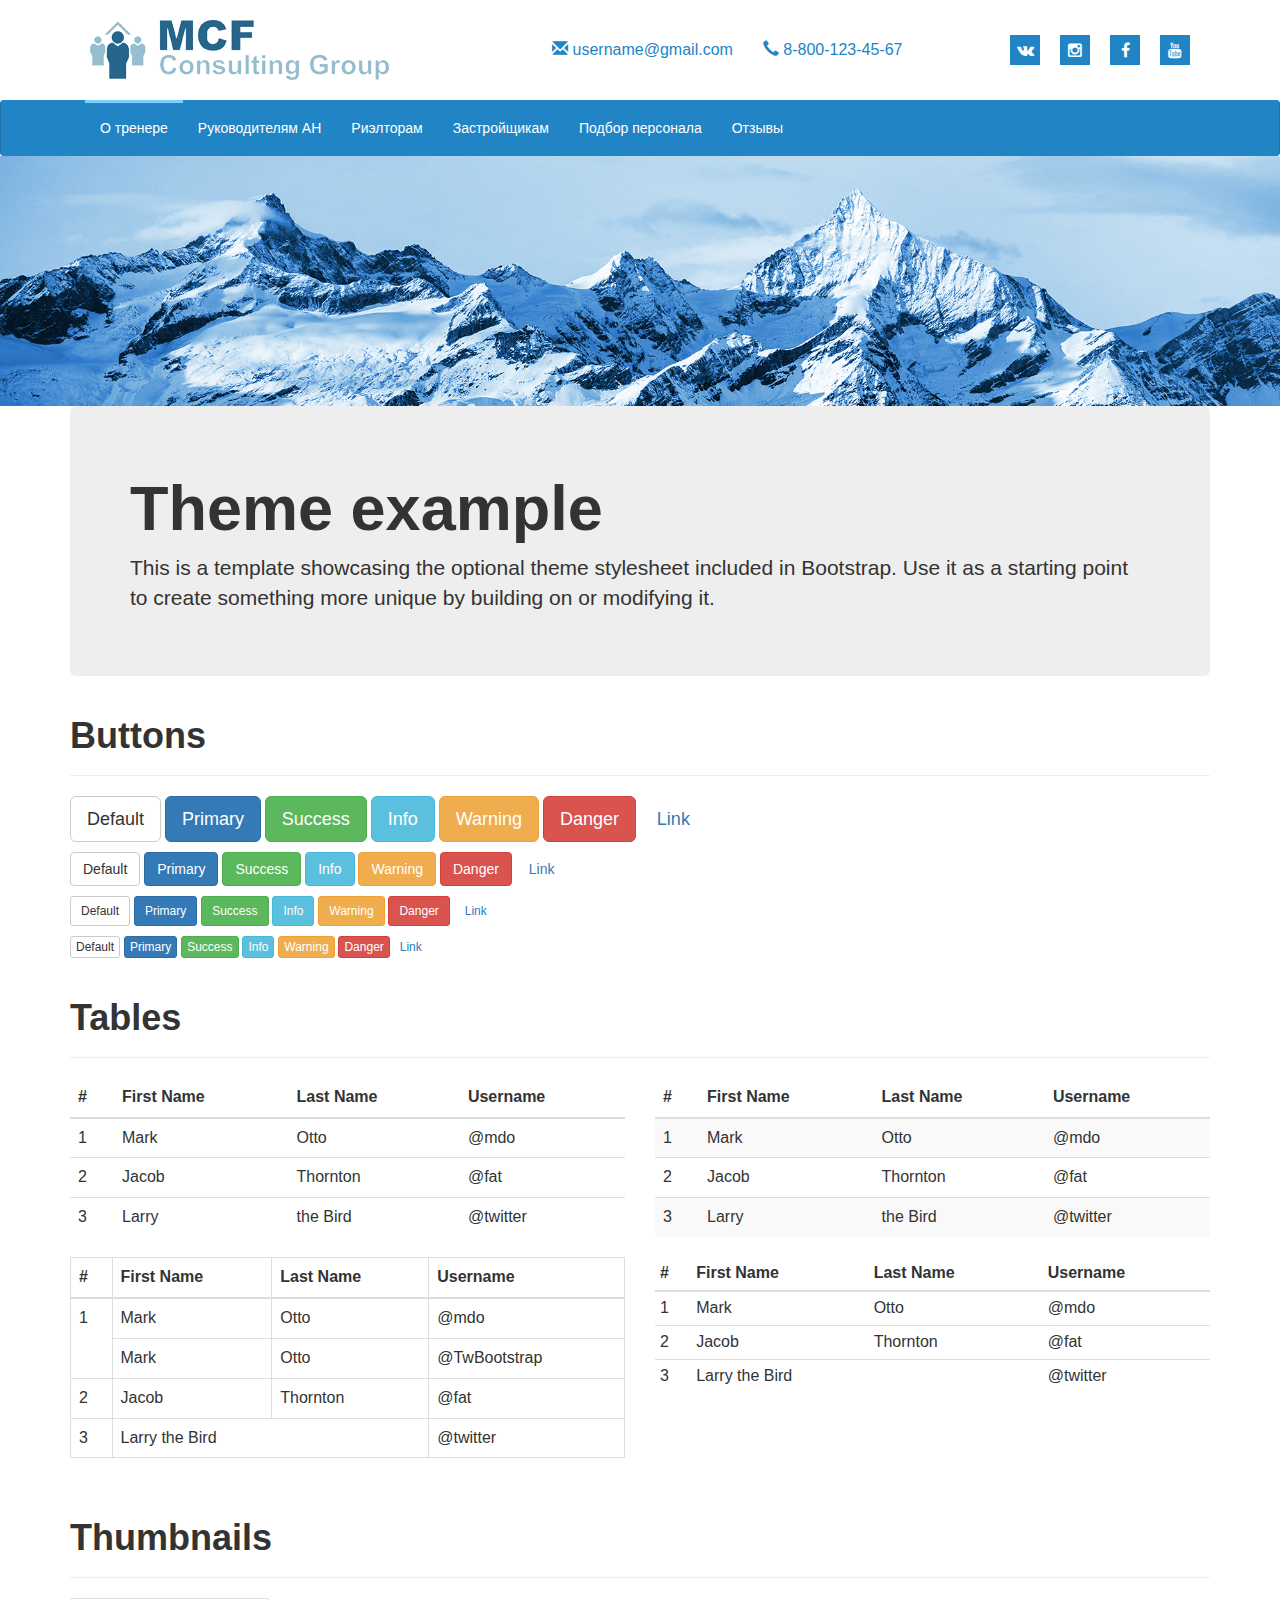
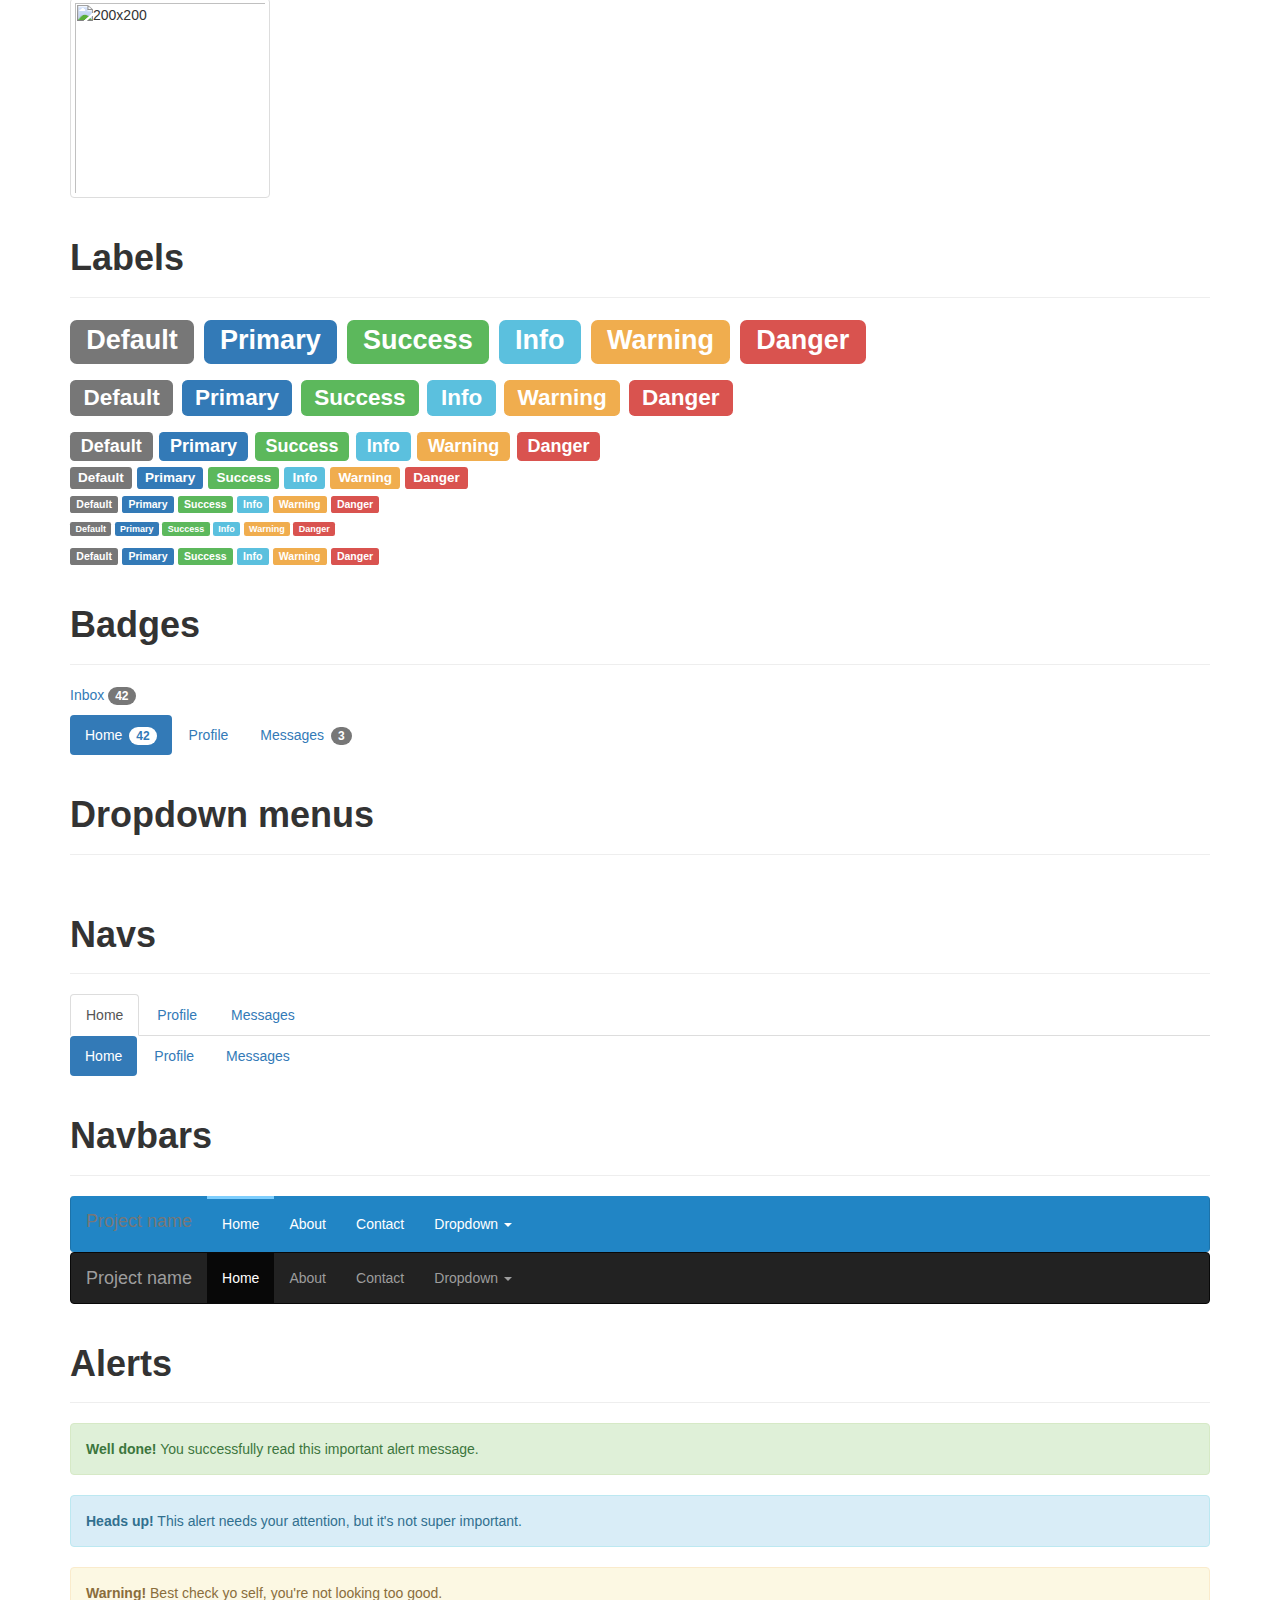
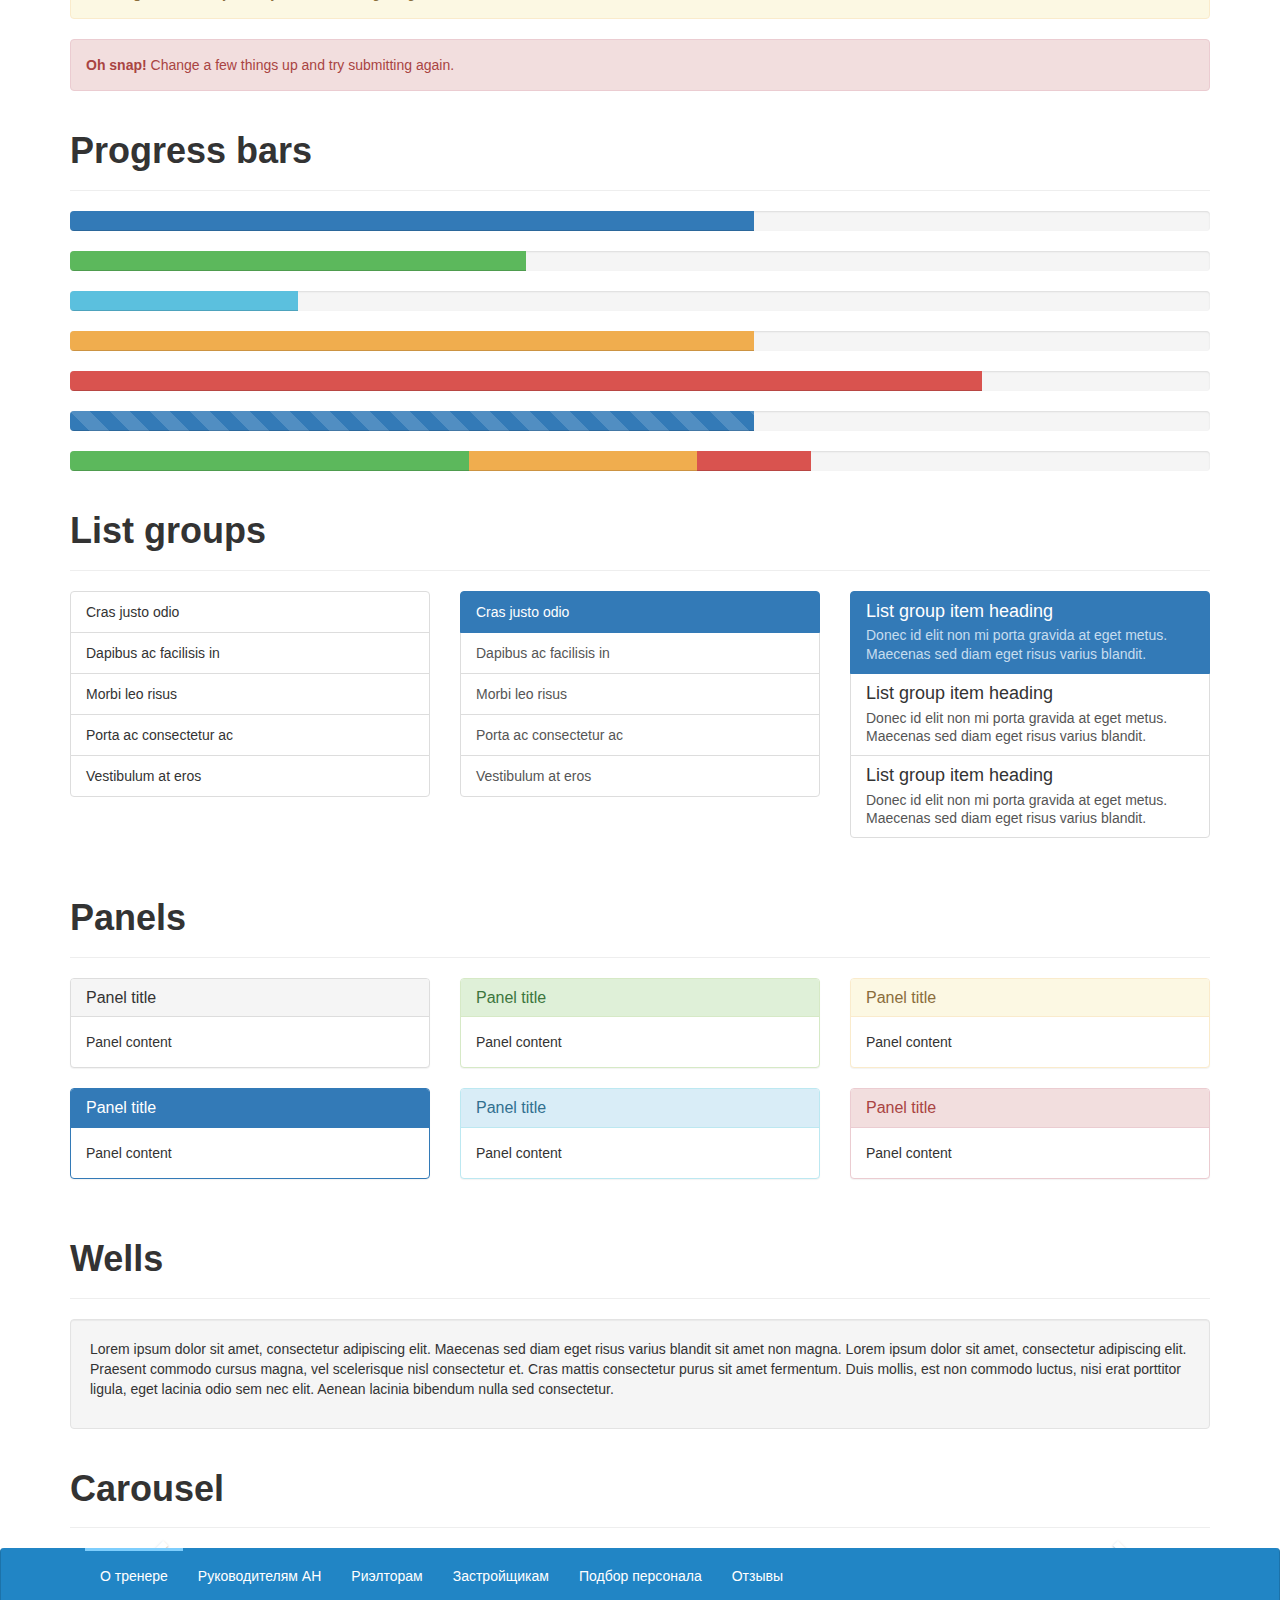
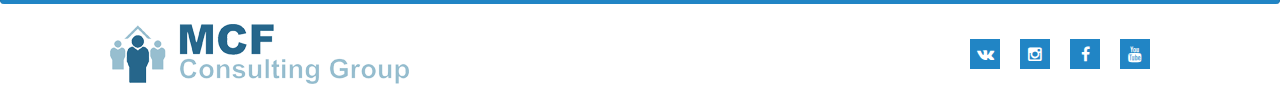
<file: paks.html>
<html lang="en">
<head>
	<meta charset="utf-8">
	<meta http-equiv="X-UA-Compatible" content="IE=edge">
	<meta name="viewport" content="width=device-width, initial-scale=1">
	<!-- The above 3 meta tags *must* come first in the head; any other head content must come *after* these tags -->
	<meta name="description" content="">
	<meta name="author" content="">
	<link rel="icon" href="/favicon.ico">
	    <link rel="stylesheet" type="text/css" href="css/bootstrap.css">
    <link rel="stylesheet" type="text/css" href="css/main.css">

	<title>MFC Consulting Group</title>

</head>

<body>
<header>
	<div class="container">
		<div class="row">
			<div class="col-xs-4">
				<div class="logo pull-left">
					<a href="/"><img src="img/aLogo.png" alt="" style=""></a>
				</div>				
			</div>
			<div class="col-xs-5">
				<ul class="nav navbar-nav  pull-right m-ph" >
					<li><a href="#"><span class="glyphicon glyphicon-envelope" aria-hidden="true"></span> username@gmail.com</a></li>
					<li><a href="#"><span class="glyphicon glyphicon-earphone" aria-hidden="true"></span> 8-800-123-45-67</a></li>
				</ul>				
			</div>
			<div class="col-xs-3">
				<ul class="nav navbar-nav  pull-right soc">
					<li><a href="#"><span class="fa fa-vk" aria-hidden="true"></span> </a></li>
					<li><a href="#"><span class="fa fa-instagram" aria-hidden="true"></span></a></li>
					<li><a href="#"><span class="fa fa-facebook" aria-hidden="true"></span></a></li>
					<li><a href="#"><span class="fa fa-youtube" aria-hidden="true"></span></a></li>
				</ul>	
			</div>
		</div>


	</div>
</header>
	<!-- Fixed navbar -->
	<nav class="navbar navbar-default ">
		<div class="container">

				<button type="button" class="navbar-toggle collapsed" data-toggle="collapse" data-target="#navbar" aria-expanded="false" aria-controls="navbar">
					<span class="sr-only">Toggle navigation</span>
					<span class="icon-bar"></span>
					<span class="icon-bar"></span>
					<span class="icon-bar"></span>
				</button>

			<div id="navbar" class="navbar-collapse collapse">
				<ul class="nav navbar-nav col-xs-12">
					<li class="active"><a href="/about.html">О тренере</a></li>
					<li><a href="/leaders.html">Руководителям АН</a></li>
					<li><a href="/rieltors.html">Риэлторам</a></li>
					<li><a href="/builders.html">Застройщикам</a></li>
					<li><a href="/personal.html">Подбор персонала </a></li>
					<li><a href="/feedback.html">Отзывы</a></li>
				</ul>
			</div><!--/.nav-collapse -->
		</div>
		</nav>
<div class="banner" style="    height: 250px;">
	<div class="bgb">
		<div class="container">		
			<div class="row ">
				<div class="col-xs-6 txt">
					<br>
					
					</div>

					<div class="col-xs-2"></div>				

				</div>
			</div>	

		</div>
	</div>

<div class="container theme-showcase" role="main">
	<!-- Main jumbotron for a primary marketing message or call to action -->
	<div class="jumbotron">
		<h1>Theme example</h1>
		<p>This is a template showcasing the optional theme stylesheet included in Bootstrap. Use it as a starting point to create something more unique by building on or modifying it.</p>
	</div>


	<div class="page-header">
		<h1>Buttons</h1>
	</div>
	<p>
		<button type="button" class="btn btn-lg btn-default">Default</button>
		<button type="button" class="btn btn-lg btn-primary">Primary</button>
		<button type="button" class="btn btn-lg btn-success">Success</button>
		<button type="button" class="btn btn-lg btn-info">Info</button>
		<button type="button" class="btn btn-lg btn-warning">Warning</button>
		<button type="button" class="btn btn-lg btn-danger">Danger</button>
		<button type="button" class="btn btn-lg btn-link">Link</button>
	</p>
	<p>
		<button type="button" class="btn btn-default">Default</button>
		<button type="button" class="btn btn-primary">Primary</button>
		<button type="button" class="btn btn-success">Success</button>
		<button type="button" class="btn btn-info">Info</button>
		<button type="button" class="btn btn-warning">Warning</button>
		<button type="button" class="btn btn-danger">Danger</button>
		<button type="button" class="btn btn-link">Link</button>
	</p>
	<p>
		<button type="button" class="btn btn-sm btn-default">Default</button>
		<button type="button" class="btn btn-sm btn-primary">Primary</button>
		<button type="button" class="btn btn-sm btn-success">Success</button>
		<button type="button" class="btn btn-sm btn-info">Info</button>
		<button type="button" class="btn btn-sm btn-warning">Warning</button>
		<button type="button" class="btn btn-sm btn-danger">Danger</button>
		<button type="button" class="btn btn-sm btn-link">Link</button>
	</p>
	<p>
		<button type="button" class="btn btn-xs btn-default">Default</button>
		<button type="button" class="btn btn-xs btn-primary">Primary</button>
		<button type="button" class="btn btn-xs btn-success">Success</button>
		<button type="button" class="btn btn-xs btn-info">Info</button>
		<button type="button" class="btn btn-xs btn-warning">Warning</button>
		<button type="button" class="btn btn-xs btn-danger">Danger</button>
		<button type="button" class="btn btn-xs btn-link">Link</button>
	</p>


	<div class="page-header">
		<h1>Tables</h1>
	</div>
	<div class="row">
		<div class="col-md-6">
			<table class="table">
				<thead>
					<tr>
						<th>#</th>
						<th>First Name</th>
						<th>Last Name</th>
						<th>Username</th>
					</tr>
				</thead>
				<tbody>
					<tr>
						<td>1</td>
						<td>Mark</td>
						<td>Otto</td>
						<td>@mdo</td>
					</tr>
					<tr>
						<td>2</td>
						<td>Jacob</td>
						<td>Thornton</td>
						<td>@fat</td>
					</tr>
					<tr>
						<td>3</td>
						<td>Larry</td>
						<td>the Bird</td>
						<td>@twitter</td>
					</tr>
				</tbody>
			</table>
		</div>
		<div class="col-md-6">
			<table class="table table-striped">
				<thead>
					<tr>
						<th>#</th>
						<th>First Name</th>
						<th>Last Name</th>
						<th>Username</th>
					</tr>
				</thead>
				<tbody>
					<tr>
						<td>1</td>
						<td>Mark</td>
						<td>Otto</td>
						<td>@mdo</td>
					</tr>
					<tr>
						<td>2</td>
						<td>Jacob</td>
						<td>Thornton</td>
						<td>@fat</td>
					</tr>
					<tr>
						<td>3</td>
						<td>Larry</td>
						<td>the Bird</td>
						<td>@twitter</td>
					</tr>
				</tbody>
			</table>
		</div>
	</div>

	<div class="row">
		<div class="col-md-6">
			<table class="table table-bordered">
				<thead>
					<tr>
						<th>#</th>
						<th>First Name</th>
						<th>Last Name</th>
						<th>Username</th>
					</tr>
				</thead>
				<tbody>
					<tr>
						<td rowspan="2">1</td>
						<td>Mark</td>
						<td>Otto</td>
						<td>@mdo</td>
					</tr>
					<tr>
						<td>Mark</td>
						<td>Otto</td>
						<td>@TwBootstrap</td>
					</tr>
					<tr>
						<td>2</td>
						<td>Jacob</td>
						<td>Thornton</td>
						<td>@fat</td>
					</tr>
					<tr>
						<td>3</td>
						<td colspan="2">Larry the Bird</td>
						<td>@twitter</td>
					</tr>
				</tbody>
			</table>
		</div>
		<div class="col-md-6">
			<table class="table table-condensed">
				<thead>
					<tr>
						<th>#</th>
						<th>First Name</th>
						<th>Last Name</th>
						<th>Username</th>
					</tr>
				</thead>
				<tbody>
					<tr>
						<td>1</td>
						<td>Mark</td>
						<td>Otto</td>
						<td>@mdo</td>
					</tr>
					<tr>
						<td>2</td>
						<td>Jacob</td>
						<td>Thornton</td>
						<td>@fat</td>
					</tr>
					<tr>
						<td>3</td>
						<td colspan="2">Larry the Bird</td>
						<td>@twitter</td>
					</tr>
				</tbody>
			</table>
		</div>
	</div>


	<div class="page-header">
		<h1>Thumbnails</h1>
	</div>
	<img data-src="holder.js/200x200?theme=sky&text=Example \n 200x200" class="img-thumbnail" alt="200x200" style="width: 200px; height: 200px;"  data-holder-rendered="true">


	<div class="page-header">
		<h1>Labels</h1>
	</div>
	<h1>
		<span class="label label-default">Default</span>
		<span class="label label-primary">Primary</span>
		<span class="label label-success">Success</span>
		<span class="label label-info">Info</span>
		<span class="label label-warning">Warning</span>
		<span class="label label-danger">Danger</span>
	</h1>
	<h2>
		<span class="label label-default">Default</span>
		<span class="label label-primary">Primary</span>
		<span class="label label-success">Success</span>
		<span class="label label-info">Info</span>
		<span class="label label-warning">Warning</span>
		<span class="label label-danger">Danger</span>
	</h2>
	<h3>
		<span class="label label-default">Default</span>
		<span class="label label-primary">Primary</span>
		<span class="label label-success">Success</span>
		<span class="label label-info">Info</span>
		<span class="label label-warning">Warning</span>
		<span class="label label-danger">Danger</span>
	</h3>
	<h4>
		<span class="label label-default">Default</span>
		<span class="label label-primary">Primary</span>
		<span class="label label-success">Success</span>
		<span class="label label-info">Info</span>
		<span class="label label-warning">Warning</span>
		<span class="label label-danger">Danger</span>
	</h4>
	<h5>
		<span class="label label-default">Default</span>
		<span class="label label-primary">Primary</span>
		<span class="label label-success">Success</span>
		<span class="label label-info">Info</span>
		<span class="label label-warning">Warning</span>
		<span class="label label-danger">Danger</span>
	</h5>
	<h6>
		<span class="label label-default">Default</span>
		<span class="label label-primary">Primary</span>
		<span class="label label-success">Success</span>
		<span class="label label-info">Info</span>
		<span class="label label-warning">Warning</span>
		<span class="label label-danger">Danger</span>
	</h6>
	<p>
		<span class="label label-default">Default</span>
		<span class="label label-primary">Primary</span>
		<span class="label label-success">Success</span>
		<span class="label label-info">Info</span>
		<span class="label label-warning">Warning</span>
		<span class="label label-danger">Danger</span>
	</p>


	<div class="page-header">
		<h1>Badges</h1>
	</div>
	<p>
		<a href="#">Inbox <span class="badge">42</span></a>
	</p>
	<ul class="nav nav-pills" role="tablist">
		<li role="presentation" class="active"><a href="#">Home <span class="badge">42</span></a></li>
		<li role="presentation"><a href="#">Profile</a></li>
		<li role="presentation"><a href="#">Messages <span class="badge">3</span></a></li>
	</ul>


	<div class="page-header">
		<h1>Dropdown menus</h1>
	</div>
	<div class="dropdown theme-dropdown clearfix">
		<a id="dropdownMenu1" href="#" class="sr-only dropdown-toggle" data-toggle="dropdown" role="button" aria-haspopup="true" aria-expanded="false">Dropdown <span class="caret"></span></a>
		<ul class="dropdown-menu" aria-labelledby="dropdownMenu1">
			<li class="active"><a href="#">Action</a></li>
			<li><a href="#">Another action</a></li>
			<li><a href="#">Something else here</a></li>
			<li role="separator" class="divider"></li>
			<li><a href="#">Separated link</a></li>
		</ul>
	</div>


	<div class="page-header">
		<h1>Navs</h1>
	</div>
	<ul class="nav nav-tabs" role="tablist">
		<li role="presentation" class="active"><a href="#">Home</a></li>
		<li role="presentation"><a href="#">Profile</a></li>
		<li role="presentation"><a href="#">Messages</a></li>
	</ul>
	<ul class="nav nav-pills" role="tablist">
		<li role="presentation" class="active"><a href="#">Home</a></li>
		<li role="presentation"><a href="#">Profile</a></li>
		<li role="presentation"><a href="#">Messages</a></li>
	</ul>


	<div class="page-header">
		<h1>Navbars</h1>
	</div>

	<nav class="navbar navbar-default">
		<div class="container">
			<div class="navbar-header">
				<button type="button" class="navbar-toggle collapsed" data-toggle="collapse" data-target=".navbar-collapse">
					<span class="sr-only">Toggle navigation</span>
					<span class="icon-bar"></span>
					<span class="icon-bar"></span>
					<span class="icon-bar"></span>
				</button>
				<a class="navbar-brand" href="#">Project name</a>
			</div>
			<div class="navbar-collapse collapse">
				<ul class="nav navbar-nav">
					<li class="active"><a href="#">Home</a></li>
					<li><a href="#about">About</a></li>
					<li><a href="#contact">Contact</a></li>
					<li class="dropdown">
						<a href="#" class="dropdown-toggle" data-toggle="dropdown" role="button" aria-haspopup="true" aria-expanded="false">Dropdown <span class="caret"></span></a>
						<ul class="dropdown-menu">
							<li><a href="#">Action</a></li>
							<li><a href="#">Another action</a></li>
							<li><a href="#">Something else here</a></li>
							<li role="separator" class="divider"></li>
							<li class="dropdown-header">Nav header</li>
							<li><a href="#">Separated link</a></li>
							<li><a href="#">One more separated link</a></li>
						</ul>
					</li>
				</ul>
			</div><!--/.nav-collapse -->
		</div>
	</nav>

	<nav class="navbar navbar-inverse">
		<div class="container">
			<div class="navbar-header">
				<button type="button" class="navbar-toggle collapsed" data-toggle="collapse" data-target=".navbar-collapse">
					<span class="sr-only">Toggle navigation</span>
					<span class="icon-bar"></span>
					<span class="icon-bar"></span>
					<span class="icon-bar"></span>
				</button>
				<a class="navbar-brand" href="#">Project name</a>
			</div>
			<div class="navbar-collapse collapse">
				<ul class="nav navbar-nav">
					<li class="active"><a href="#">Home</a></li>
					<li><a href="#about">About</a></li>
					<li><a href="#contact">Contact</a></li>
					<li class="dropdown">
						<a href="#" class="dropdown-toggle" data-toggle="dropdown" role="button" aria-haspopup="true" aria-expanded="false">Dropdown <span class="caret"></span></a>
						<ul class="dropdown-menu">
							<li><a href="#">Action</a></li>
							<li><a href="#">Another action</a></li>
							<li><a href="#">Something else here</a></li>
							<li role="separator" class="divider"></li>
							<li class="dropdown-header">Nav header</li>
							<li><a href="#">Separated link</a></li>
							<li><a href="#">One more separated link</a></li>
						</ul>
					</li>
				</ul>
			</div><!--/.nav-collapse -->
		</div>
	</nav>


	<div class="page-header">
		<h1>Alerts</h1>
	</div>
	<div class="alert alert-success" role="alert">
		<strong>Well done!</strong> You successfully read this important alert message.
	</div>
	<div class="alert alert-info" role="alert">
		<strong>Heads up!</strong> This alert needs your attention, but it's not super important.
	</div>
	<div class="alert alert-warning" role="alert">
		<strong>Warning!</strong> Best check yo self, you're not looking too good.
	</div>
	<div class="alert alert-danger" role="alert">
		<strong>Oh snap!</strong> Change a few things up and try submitting again.
	</div>


	<div class="page-header">
		<h1>Progress bars</h1>
	</div>
	<div class="progress">
		<div class="progress-bar" role="progressbar" aria-valuenow="60" aria-valuemin="0" aria-valuemax="100" style="width: 60%;"><span class="sr-only">60% Complete</span></div>
	</div>
	<div class="progress">
		<div class="progress-bar progress-bar-success" role="progressbar" aria-valuenow="40" aria-valuemin="0" aria-valuemax="100" style="width: 40%"><span class="sr-only">40% Complete (success)</span></div>
	</div>
	<div class="progress">
		<div class="progress-bar progress-bar-info" role="progressbar" aria-valuenow="20" aria-valuemin="0" aria-valuemax="100" style="width: 20%"><span class="sr-only">20% Complete</span></div>
	</div>
	<div class="progress">
		<div class="progress-bar progress-bar-warning" role="progressbar" aria-valuenow="60" aria-valuemin="0" aria-valuemax="100" style="width: 60%"><span class="sr-only">60% Complete (warning)</span></div>
	</div>
	<div class="progress">
		<div class="progress-bar progress-bar-danger" role="progressbar" aria-valuenow="80" aria-valuemin="0" aria-valuemax="100" style="width: 80%"><span class="sr-only">80% Complete (danger)</span></div>
	</div>
	<div class="progress">
		<div class="progress-bar progress-bar-striped" role="progressbar" aria-valuenow="60" aria-valuemin="0" aria-valuemax="100" style="width: 60%"><span class="sr-only">60% Complete</span></div>
	</div>
	<div class="progress">
		<div class="progress-bar progress-bar-success" style="width: 35%"><span class="sr-only">35% Complete (success)</span></div>
		<div class="progress-bar progress-bar-warning" style="width: 20%"><span class="sr-only">20% Complete (warning)</span></div>
		<div class="progress-bar progress-bar-danger" style="width: 10%"><span class="sr-only">10% Complete (danger)</span></div>
	</div>


	<div class="page-header">
		<h1>List groups</h1>
	</div>
	<div class="row">
		<div class="col-sm-4">
			<ul class="list-group">
				<li class="list-group-item">Cras justo odio</li>
				<li class="list-group-item">Dapibus ac facilisis in</li>
				<li class="list-group-item">Morbi leo risus</li>
				<li class="list-group-item">Porta ac consectetur ac</li>
				<li class="list-group-item">Vestibulum at eros</li>
			</ul>
		</div><!-- /.col-sm-4 -->
		<div class="col-sm-4">
			<div class="list-group">
				<a href="#" class="list-group-item active">
					Cras justo odio
				</a>
				<a href="#" class="list-group-item">Dapibus ac facilisis in</a>
				<a href="#" class="list-group-item">Morbi leo risus</a>
				<a href="#" class="list-group-item">Porta ac consectetur ac</a>
				<a href="#" class="list-group-item">Vestibulum at eros</a>
			</div>
		</div><!-- /.col-sm-4 -->
		<div class="col-sm-4">
			<div class="list-group">
				<a href="#" class="list-group-item active">
					<h4 class="list-group-item-heading">List group item heading</h4>
					<p class="list-group-item-text">Donec id elit non mi porta gravida at eget metus. Maecenas sed diam eget risus varius blandit.</p>
				</a>
				<a href="#" class="list-group-item">
					<h4 class="list-group-item-heading">List group item heading</h4>
					<p class="list-group-item-text">Donec id elit non mi porta gravida at eget metus. Maecenas sed diam eget risus varius blandit.</p>
				</a>
				<a href="#" class="list-group-item">
					<h4 class="list-group-item-heading">List group item heading</h4>
					<p class="list-group-item-text">Donec id elit non mi porta gravida at eget metus. Maecenas sed diam eget risus varius blandit.</p>
				</a>
			</div>
		</div><!-- /.col-sm-4 -->
	</div>


	<div class="page-header">
		<h1>Panels</h1>
	</div>
	<div class="row">
		<div class="col-sm-4">
			<div class="panel panel-default">
				<div class="panel-heading">
					<h3 class="panel-title">Panel title</h3>
				</div>
				<div class="panel-body">
					Panel content
				</div>
			</div>
			<div class="panel panel-primary">
				<div class="panel-heading">
					<h3 class="panel-title">Panel title</h3>
				</div>
				<div class="panel-body">
					Panel content
				</div>
			</div>
		</div><!-- /.col-sm-4 -->
		<div class="col-sm-4">
			<div class="panel panel-success">
				<div class="panel-heading">
					<h3 class="panel-title">Panel title</h3>
				</div>
				<div class="panel-body">
					Panel content
				</div>
			</div>
			<div class="panel panel-info">
				<div class="panel-heading">
					<h3 class="panel-title">Panel title</h3>
				</div>
				<div class="panel-body">
					Panel content
				</div>
			</div>
		</div><!-- /.col-sm-4 -->
		<div class="col-sm-4">
			<div class="panel panel-warning">
				<div class="panel-heading">
					<h3 class="panel-title">Panel title</h3>
				</div>
				<div class="panel-body">
					Panel content
				</div>
			</div>
			<div class="panel panel-danger">
				<div class="panel-heading">
					<h3 class="panel-title">Panel title</h3>
				</div>
				<div class="panel-body">
					Panel content
				</div>
			</div>
		</div><!-- /.col-sm-4 -->
	</div>


	<div class="page-header">
		<h1>Wells</h1>
	</div>
	<div class="well">
		<p>Lorem ipsum dolor sit amet, consectetur adipiscing elit. Maecenas sed diam eget risus varius blandit sit amet non magna. Lorem ipsum dolor sit amet, consectetur adipiscing elit. Praesent commodo cursus magna, vel scelerisque nisl consectetur et. Cras mattis consectetur purus sit amet fermentum. Duis mollis, est non commodo luctus, nisi erat porttitor ligula, eget lacinia odio sem nec elit. Aenean lacinia bibendum nulla sed consectetur.</p>
	</div>


	<div class="page-header">
		<h1>Carousel</h1>
	</div>
	<div id="carousel-example-generic" class="carousel slide" data-ride="carousel">
		<ol class="carousel-indicators">
			<li data-target="#carousel-example-generic" data-slide-to="0" class=""></li>
			<li data-target="#carousel-example-generic" data-slide-to="1" class="active"></li>
			<li data-target="#carousel-example-generic" data-slide-to="2" class=""></li>
		</ol>
		<div class="carousel-inner" role="listbox">
			<div class="item">
				<img data-src="holder.js/1140x500?auto=yes&bg=#777&fg=#555&text=First slide" ata-holder-rendered="true">
			</div>
			<div class="item active">
				<img data-src="holder.js/1140x500?auto=yes&bg=#777&fg=#555&text=Second slide" data-holder-rendered="true">
			</div>
			<div class="item">
				<img data-src="holder.js/1140x500?auto=yes&bg=#777&fg=#555&text=Second slide" data-holder-rendered="true">
			</div>
		</div>
		<a class="left carousel-control" href="#carousel-example-generic" role="button" data-slide="prev">
			<span class="glyphicon glyphicon-chevron-left" aria-hidden="true"></span>
			<span class="sr-only">Previous</span>
		</a>
		<a class="right carousel-control" href="#carousel-example-generic" role="button" data-slide="next">
			<span class="glyphicon glyphicon-chevron-right" aria-hidden="true"></span>
			<span class="sr-only">Next</span>
		</a>
	</div>


</div> <!-- /container -->




	<nav class="navbar navbar-default f">
		<div class="container">

				<button type="button" class="navbar-toggle collapsed" data-toggle="collapse" data-target="#navbar" aria-expanded="false" aria-controls="navbar">
					<span class="sr-only">Toggle navigation</span>
					<span class="icon-bar"></span>
					<span class="icon-bar"></span>
					<span class="icon-bar"></span>
				</button>

			<div id="navbar" class="navbar-collapse collapse">
				<ul class="nav navbar-nav col-xs-12">
					<li class="active"><a href="/about.html">О тренере</a></li>
					<li><a href="/leaders.html">Руководителям АН</a></li>
					<li><a href="/rieltors.html">Риэлторам</a></li>
					<li><a href="/builders.html">Застройщикам</a></li>
					<li><a href="/personal.html">Подбор персонала </a></li>
					<li><a href="/feedback.html">Отзывы</a></li>
				</ul>
			</div><!--/.nav-collapse -->
		</div>
	</nav>
<footer>
	<div class="container" >
		<div class="col-xs-6">

			<div class="logo pull-left" class="col-xs-3">
				<!--img src="img/logoL.png" alt=""-->
				<a href="/"><img src="img/aLogo.png" alt=""></a>
				<!--span>© Копирайт?</span-->
			</div>
		</div>
		<div class="col-xs-6">
				<ul class="nav navbar-nav  pull-right soc">
					<li><a href="#"><span class="fa fa-vk" aria-hidden="true"></span> </a></li>
					<li><a href="#"><span class="fa fa-instagram" aria-hidden="true"></span></a></li>
					<li><a href="#"><span class="fa fa-facebook" aria-hidden="true"></span></a></li>
					<li><a href="#"><span class="fa fa-youtube" aria-hidden="true"></span></a></li>
				</ul>	
		</div>
	</div>
</footer>
<script type="text/javascript" src="js/main.js"></script>
</body>
</html>
</file>
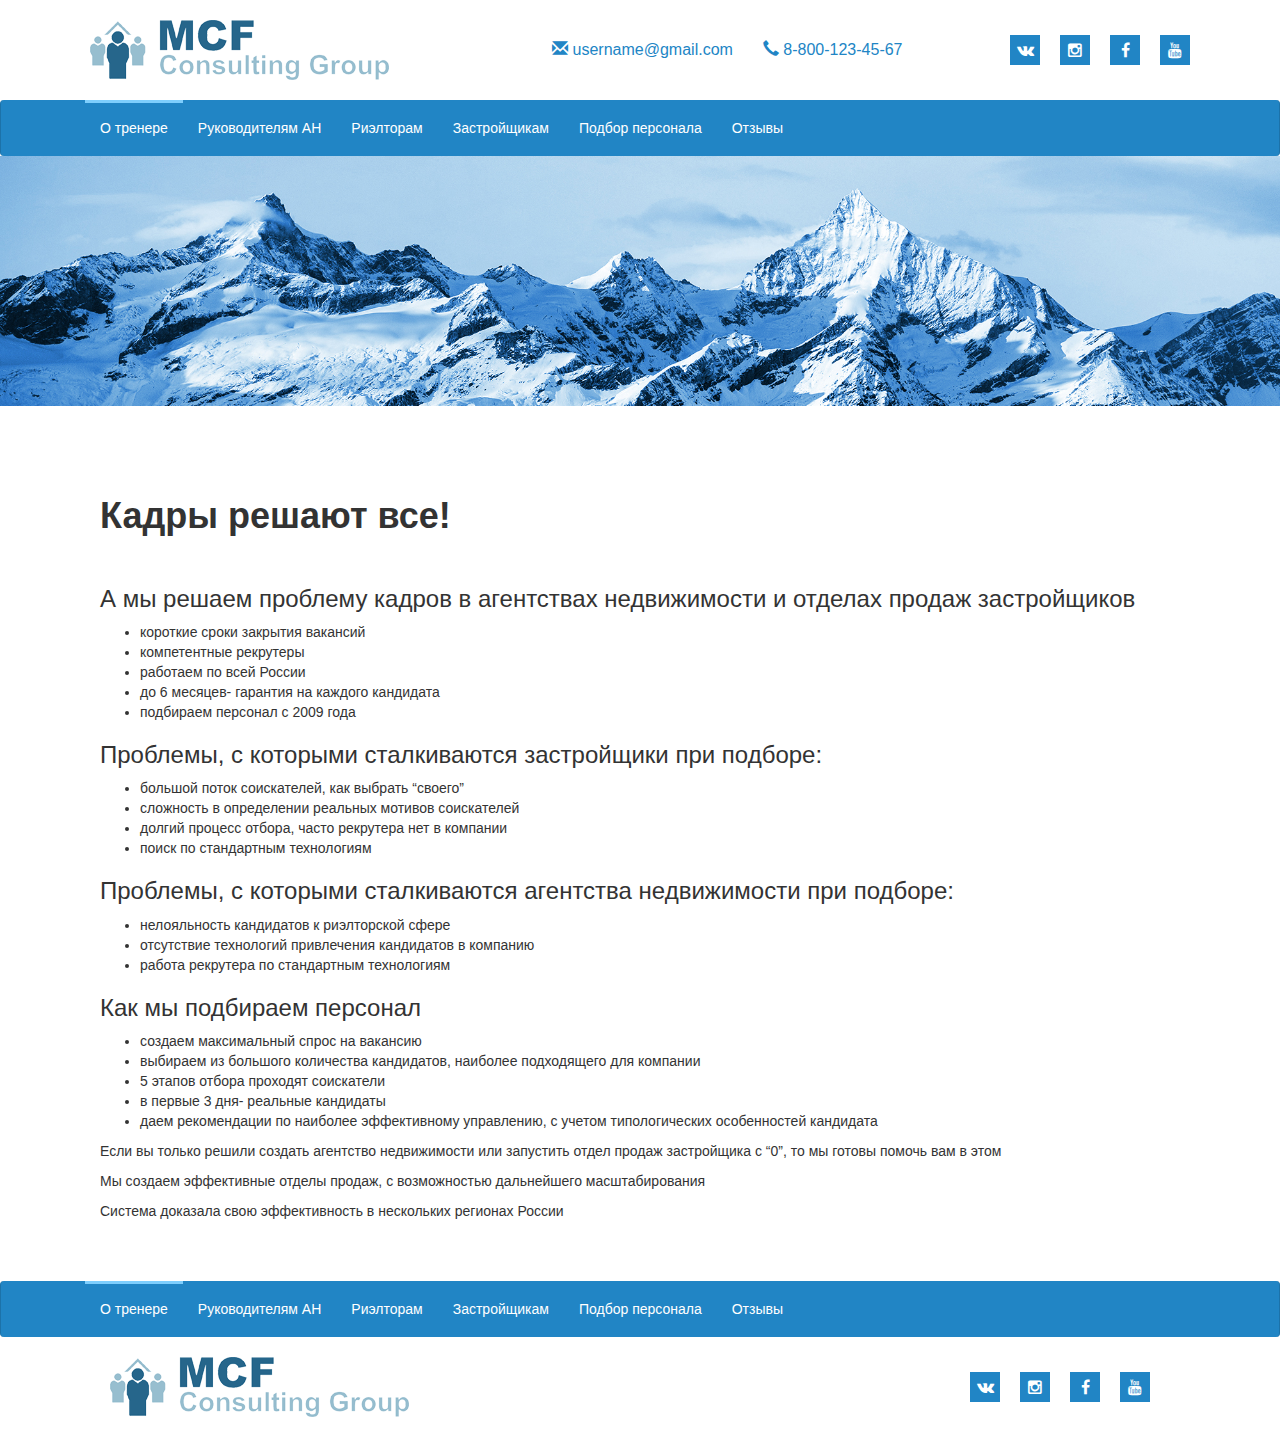
<file: personal.html>
<html lang="en">
<head>
	<meta charset="utf-8">
	<meta http-equiv="X-UA-Compatible" content="IE=edge">
	<meta name="viewport" content="width=device-width, initial-scale=1">
	<!-- The above 3 meta tags *must* come first in the head; any other head content must come *after* these tags -->
	<meta name="description" content="">
	<meta name="author" content="">
	<link rel="icon" href="/favicon.ico">
	    <link rel="stylesheet" type="text/css" href="css/bootstrap.css">
    <link rel="stylesheet" type="text/css" href="css/main.css">

	<title>MFC Consulting Group</title>

</head>

<body>
<header>
	<div class="container">
		<div class="row">
			<div class="col-xs-4">
				<div class="logo pull-left">
					<a href="/"><img src="img/aLogo.png" alt="" style=""></a>
				</div>				
			</div>
			<div class="col-xs-5">
				<ul class="nav navbar-nav  pull-right m-ph" >
					<li><a href="#"><span class="glyphicon glyphicon-envelope" aria-hidden="true"></span> username@gmail.com</a></li>
					<li><a href="#"><span class="glyphicon glyphicon-earphone" aria-hidden="true"></span> 8-800-123-45-67</a></li>
				</ul>				
			</div>
			<div class="col-xs-3">
				<ul class="nav navbar-nav  pull-right soc">
					<li><a href="#"><span class="fa fa-vk" aria-hidden="true"></span> </a></li>
					<li><a href="#"><span class="fa fa-instagram" aria-hidden="true"></span></a></li>
					<li><a href="#"><span class="fa fa-facebook" aria-hidden="true"></span></a></li>
					<li><a href="#"><span class="fa fa-youtube" aria-hidden="true"></span></a></li>
				</ul>	
			</div>
		</div>


	</div>
</header>
	<!-- Fixed navbar -->
	<nav class="navbar navbar-default ">
		<div class="container">

				<button type="button" class="navbar-toggle collapsed" data-toggle="collapse" data-target="#navbar" aria-expanded="false" aria-controls="navbar">
					<span class="sr-only">Toggle navigation</span>
					<span class="icon-bar"></span>
					<span class="icon-bar"></span>
					<span class="icon-bar"></span>
				</button>

			<div id="navbar" class="navbar-collapse collapse">
				<ul class="nav navbar-nav col-xs-12">
					<li class="active"><a href="/about.html">О тренере</a></li>
					<li><a href="/leaders.html">Руководителям АН</a></li>
					<li><a href="/rieltors.html">Риэлторам</a></li>
					<li><a href="/builders.html">Застройщикам</a></li>
					<li><a href="/personal.html">Подбор персонала </a></li>
					<li><a href="/feedback.html">Отзывы</a></li>
				</ul>
			</div><!--/.nav-collapse -->
		</div>
		</nav>
<div class="banner" style="    height: 250px;">
	<div class="bgb">
		<div class="container">		
			<div class="row ">
				<div class="col-xs-6 txt">
					<br>
					
					</div>

					<div class="col-xs-2"></div>				

				</div>
			</div>	

		</div>
	</div>


	<div class="container ">
		<div class="col-xs-12 about" style="">

			<div>

				<div class="col-xs-12">
					<br>
					<h1>Кадры решают все!</h1>
					<br>

<h3>А мы решаем проблему кадров в агентствах недвижимости и отделах продаж застройщиков</h3>
<ul>
<li>короткие сроки закрытия вакансий</li>
<li>компетентные рекрутеры</li>
<li>работаем по всей России</li>
<li>до 6 месяцев- гарантия на каждого кандидата</li>
<li>подбираем персонал с 2009 года </li>
</ul>
<h3>Проблемы, с которыми сталкиваются застройщики при подборе:</h3>
<ul>
<li>большой поток соискателей, как выбрать “своего”</li>
<li>сложность в определении реальных мотивов соискателей</li>
<li>долгий процесс отбора, часто рекрутера нет  в компании</li>
<li>поиск по стандартным технологиям</li>
</ul>
<h3>Проблемы, с которыми сталкиваются агентства недвижимости при подборе:</h3>
<ul>
<li>нелояльность кандидатов к риэлторской сфере</li>
<li>отсутствие технологий привлечения кандидатов в компанию</li>
<li>работа рекрутера  по стандартным технологиям</li>
</ul>
<h3>Как мы подбираем персонал</h3>
<ul>
<li>создаем максимальный спрос на вакансию</li>
<li>выбираем из большого количества кандидатов, наиболее подходящего для компании</li>
<li>5 этапов отбора проходят соискатели</li>
<li>в первые 3 дня- реальные кандидаты</li>
<li>даем рекомендации по наиболее эффективному управлению, с учетом типологических особенностей кандидата</li>
</ul>

<p>Если вы только решили создать агентство недвижимости или запустить отдел продаж застройщика с “0”, то мы готовы помочь вам в этом</p>

<p>Мы создаем эффективные отделы продаж, с возможностью дальнейшего масштабирования</p>

<p>Система доказала свою эффективность в нескольких регионах России</p>


					
					</div>
				</div>	

			</div>
			<div class="clearfix"></div>	
		</div>

	<div class="clearfix"></div>
	
	
	
		<nav class="navbar navbar-default f">
			<div class="container">
	
					<button type="button" class="navbar-toggle collapsed" data-toggle="collapse" data-target="#navbar" aria-expanded="false" aria-controls="navbar">
						<span class="sr-only">Toggle navigation</span>
						<span class="icon-bar"></span>
						<span class="icon-bar"></span>
						<span class="icon-bar"></span>
					</button>
	
				<div id="navbar" class="navbar-collapse collapse">
					<ul class="nav navbar-nav col-xs-12">
						<li class="active"><a href="/about.html">О тренере</a></li>
						<li><a href="/leaders.html">Руководителям АН</a></li>
						<li><a href="/rieltors.html">Риэлторам</a></li>
						<li><a href="/builders.html">Застройщикам</a></li>
						<li><a href="/personal.html">Подбор персонала </a></li>
						<li><a href="/feedback.html">Отзывы</a></li>
					</ul>
				</div><!--/.nav-collapse -->
			</div>
		</nav>
	<footer>
		<div class="container" >
			<div class="col-xs-6">
	
				<div class="logo pull-left" class="col-xs-3">
					<!--img src="img/logoL.png" alt=""-->
					<a href="/"><img src="img/aLogo.png" alt=""></a>
					<!--span>© Копирайт?</span-->
				</div>
			</div>
			<div class="col-xs-6">
					<ul class="nav navbar-nav  pull-right soc">
						<li><a href="#"><span class="fa fa-vk" aria-hidden="true"></span> </a></li>
						<li><a href="#"><span class="fa fa-instagram" aria-hidden="true"></span></a></li>
						<li><a href="#"><span class="fa fa-facebook" aria-hidden="true"></span></a></li>
						<li><a href="#"><span class="fa fa-youtube" aria-hidden="true"></span></a></li>
					</ul>	
			</div>
		</div>
	</footer>
	<script type="text/javascript" src="js/main.js"></script>
	</body>
	</html>
</file>
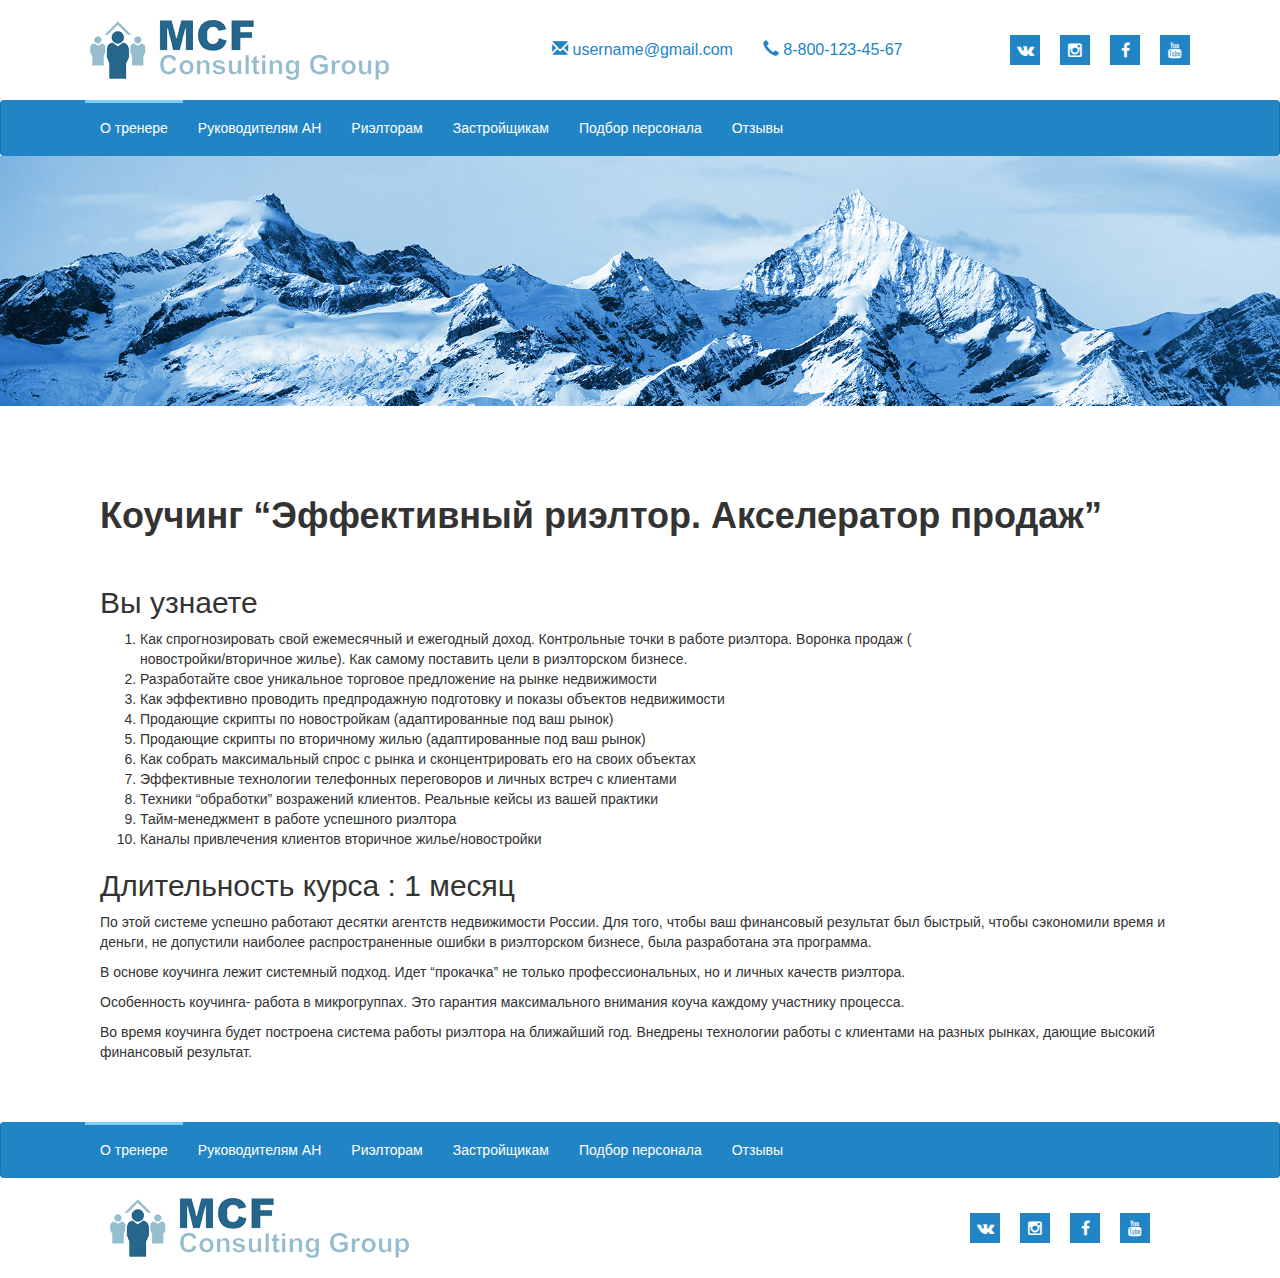
<file: rieltors.html>
<html lang="en">
<head>
	<meta charset="utf-8">
	<meta http-equiv="X-UA-Compatible" content="IE=edge">
	<meta name="viewport" content="width=device-width, initial-scale=1">
	<!-- The above 3 meta tags *must* come first in the head; any other head content must come *after* these tags -->
	<meta name="description" content="">
	<meta name="author" content="">
	<link rel="icon" href="/favicon.ico">
	    <link rel="stylesheet" type="text/css" href="css/bootstrap.css">
    <link rel="stylesheet" type="text/css" href="css/main.css">

	<title>MFC Consulting Group</title>

</head>

<body>
<header>
	<div class="container">
		<div class="row">
			<div class="col-xs-4">
				<div class="logo pull-left">
					<a href="/"><img src="img/aLogo.png" alt="" style=""></a>
				</div>				
			</div>
			<div class="col-xs-5">
				<ul class="nav navbar-nav  pull-right m-ph" >
					<li><a href="#"><span class="glyphicon glyphicon-envelope" aria-hidden="true"></span> username@gmail.com</a></li>
					<li><a href="#"><span class="glyphicon glyphicon-earphone" aria-hidden="true"></span> 8-800-123-45-67</a></li>
				</ul>				
			</div>
			<div class="col-xs-3">
				<ul class="nav navbar-nav  pull-right soc">
					<li><a href="#"><span class="fa fa-vk" aria-hidden="true"></span> </a></li>
					<li><a href="#"><span class="fa fa-instagram" aria-hidden="true"></span></a></li>
					<li><a href="#"><span class="fa fa-facebook" aria-hidden="true"></span></a></li>
					<li><a href="#"><span class="fa fa-youtube" aria-hidden="true"></span></a></li>
				</ul>	
			</div>
		</div>


	</div>
</header>
	<!-- Fixed navbar -->
	<nav class="navbar navbar-default ">
		<div class="container">

				<button type="button" class="navbar-toggle collapsed" data-toggle="collapse" data-target="#navbar" aria-expanded="false" aria-controls="navbar">
					<span class="sr-only">Toggle navigation</span>
					<span class="icon-bar"></span>
					<span class="icon-bar"></span>
					<span class="icon-bar"></span>
				</button>

			<div id="navbar" class="navbar-collapse collapse">
				<ul class="nav navbar-nav col-xs-12">
					<li class="active"><a href="/about.html">О тренере</a></li>
					<li><a href="/leaders.html">Руководителям АН</a></li>
					<li><a href="/rieltors.html">Риэлторам</a></li>
					<li><a href="/builders.html">Застройщикам</a></li>
					<li><a href="/personal.html">Подбор персонала </a></li>
					<li><a href="/feedback.html">Отзывы</a></li>
				</ul>
			</div><!--/.nav-collapse -->
		</div>
		</nav>
<div class="banner" style="    height: 250px;">
	<div class="bgb">
		<div class="container">		
			<div class="row ">
				<div class="col-xs-6 txt">
					<br>
					
					</div>

					<div class="col-xs-2"></div>				

				</div>
			</div>	

		</div>
	</div>


	<div class="container ">
		<div class="col-xs-12 about" style="">

			<div>

				<div class="col-xs-12">
					<br>
					<h1>Коучинг “Эффективный риэлтор. Акселератор продаж”</h1>
					<br>

					<h2>Вы узнаете</h2>
					<ol>
						<li>Как спрогнозировать свой ежемесячный и ежегодный доход. Контрольные точки в работе риэлтора. Воронка продаж (</li>новостройки/вторичное жилье). Как самому поставить цели в риэлторском бизнесе.
						<li>Разработайте свое уникальное торговое предложение на рынке недвижимости</li>
						<li>Как эффективно проводить предпродажную подготовку и показы объектов недвижимости</li>
						<li>Продающие скрипты по новостройкам (адаптированные под ваш рынок)</li>
						<li>Продающие скрипты по вторичному жилью (адаптированные под ваш рынок)</li>
						<li>Как собрать максимальный спрос с рынка и сконцентрировать его на своих объектах</li>
						<li>Эффективные технологии телефонных переговоров и личных встреч с клиентами</li>
						<li>Техники “обработки” возражений клиентов. Реальные кейсы из вашей практики</li>
						<li>Тайм-менеджмент в работе успешного риэлтора</li>
						<li>Каналы привлечения клиентов вторичное жилье/новостройки</li>
					</ol>

<h2>Длительность курса : 1 месяц</h2>

<p>По этой системе успешно работают десятки агентств недвижимости России. Для того, чтобы ваш финансовый результат был быстрый, чтобы сэкономили время и деньги, не допустили наиболее распространенные ошибки в риэлторском бизнесе, была разработана эта программа. </p>

<p>В  основе коучинга лежит системный подход. Идет “прокачка” не только профессиональных,  но и личных  качеств риэлтора. </p>

<p>Особенность коучинга- работа в микрогруппах. Это гарантия максимального внимания коуча каждому участнику процесса.</p>

<p>Во время коучинга будет построена система работы риэлтора на ближайший год. Внедрены технологии работы с клиентами на разных рынках, дающие высокий финансовый результат. </p>

					
					</div>
				</div>	

			</div>
			<div class="clearfix"></div>	
		</div>

	<div class="clearfix"></div>
	
	
	
		<nav class="navbar navbar-default f">
			<div class="container">
	
					<button type="button" class="navbar-toggle collapsed" data-toggle="collapse" data-target="#navbar" aria-expanded="false" aria-controls="navbar">
						<span class="sr-only">Toggle navigation</span>
						<span class="icon-bar"></span>
						<span class="icon-bar"></span>
						<span class="icon-bar"></span>
					</button>
	
				<div id="navbar" class="navbar-collapse collapse">
					<ul class="nav navbar-nav col-xs-12">
						<li class="active"><a href="/about.html">О тренере</a></li>
						<li><a href="/leaders.html">Руководителям АН</a></li>
						<li><a href="/rieltors.html">Риэлторам</a></li>
						<li><a href="/builders.html">Застройщикам</a></li>
						<li><a href="/personal.html">Подбор персонала </a></li>
						<li><a href="/feedback.html">Отзывы</a></li>
					</ul>
				</div><!--/.nav-collapse -->
			</div>
		</nav>
	<footer>
		<div class="container" >
			<div class="col-xs-6">
	
				<div class="logo pull-left" class="col-xs-3">
					<!--img src="img/logoL.png" alt=""-->
					<a href="/"><img src="img/aLogo.png" alt=""></a>
					<!--span>© Копирайт?</span-->
				</div>
			</div>
			<div class="col-xs-6">
					<ul class="nav navbar-nav  pull-right soc">
						<li><a href="#"><span class="fa fa-vk" aria-hidden="true"></span> </a></li>
						<li><a href="#"><span class="fa fa-instagram" aria-hidden="true"></span></a></li>
						<li><a href="#"><span class="fa fa-facebook" aria-hidden="true"></span></a></li>
						<li><a href="#"><span class="fa fa-youtube" aria-hidden="true"></span></a></li>
					</ul>	
			</div>
		</div>
	</footer>
	<script type="text/javascript" src="js/main.js"></script>
	</body>
	</html>
</file>
<file: css/main.css>
@font-face {
  font-family: 'PT Sans';
  src: url("../fonts/PT_Sans/PT_Sans-Web-Regular.ttf") format("truetype"); }

@font-face {
  font-family: 'PT Sans';
  src: url("../fonts/PT_Sans/PT_Sans-Web-Bold.ttf") format("truetype");
  font-weight: bold; }

@font-face {
  font-family: 'PT Sans';
  src: url("../fonts/PT_Sans/PT_Sans-Web-Italic.ttf") format("truetype");
  font-style: italic; }

@font-face {
  font-family: 'PT Sans';
  src: url("../fonts/PT_Sans/PT_Sans-Web-BoldItalic.ttf") format("truetype");
  font-weight: bold;
  font-style: italic; }

@font-face {
  font-family: 'FontAwesome';
  src: url("../fonts/FontAwesome/fontawesome-webfont.eot"), url("../fonts/FontAwesome/fontawesome-webfont.eot?#iefix") format("embedded-opentype"), url("../fonts/FontAwesome/fontawesome-webfont.woff2") format("woff2"), url("../fonts/FontAwesome/fontawesome-webfont.woff") format("woff"), url("../fonts/FontAwesome/fontawesome-webfont.ttf") format("truetype");
  font-weight: normal;
  font-style: normal; }

.fa {
  font-family: 'FontAwesome'; }
  .fa.fa-instagram:before {
    content: "\f16d"; }
  .fa.fa-vk:before {
    content: "\f189"; }
  .fa.fa-facebook:before {
    content: "\f09a"; }
  .fa.fa-youtube:before {
    content: "\f167"; }

.row.row_nm {
  margin-left: 0px;
  margin-right: 0px; }

.bg3 {
  background-color: #7ECEFD; }

h1 {
  font-weight: bold; }

header {
  padding: 20px 30px;
  background-color: #fff; }
  header .logo img {
    height: 60px;
    margin: 0px 20px; }
  header .nav > li > a {
    color: #2185C5;
    padding: 20px 15px;
    font-size: 16px; }
  header .nav.soc {
    margin-right: 10px; }
    header .nav.soc > li {
      text-align: center; }
      header .nav.soc > li a {
        background-color: #2185C5;
        color: #fff;
        margin: 15px 10px;
        padding: 5px 5px;
        width: 30px; }
      header .nav.soc > li:hover a {
        color: #2185C5;
        background-color: #fff; }

.navbar-default {
  border-bottom: 0px;
  border-top: 0px;
  font-size: 16px;
  background-color: #2185C5;
  border-color: #1c72a9;
  font-size: 14px;
  margin-bottom: 0; }
  .navbar-default .navbar-nav > li > a {
    border-top: 3px solid transparent;
    margin-bottom: 3px;
    color: #fff; }
    .navbar-default .navbar-nav > li > a:hover, .navbar-default .navbar-nav > li > a:focus {
      border-color: #7ECEFD;
      color: #fff; }
  .navbar-default .navbar-nav > .active > a, .navbar-default .navbar-nav > .active > a:hover, .navbar-default .navbar-nav > .active > a:focus {
    border-color: #7ECEFD;
    background-color: transparent; }
  .navbar-default.f {
    margin-top: 0px; }

.navbar-default .navbar-nav > .active > a, .navbar-default .navbar-nav > .active > a:focus, .navbar-default .navbar-nav > .active > a:hover {
  color: #fff; }

.nav.m-ph > li > a:hover, .nav.m-ph > li > a:focus {
  background: transparent;
  cursor: default; }

.input-group .input-group-addon {
  border-left: 0px;
  border-color: #fff;
  background-color: #2185C5;
  border-color: transparent;
  color: #fff; }

.input-group > input.form-control {
  border-color: transparent; }

.banner {
  overflow: hidden;
  height: 400px;
  width: 100%;
  position: relative;
  background: url("../img/sc.jpg");
  background-position: center;
  background-size: 100%; }
  .banner .bgb {
    position: relative; }
    .banner .bgb .row {
      margin: 0px;
      padding: 0px;
      height: 400px;
      color: #FFF6E5; }
      .banner .bgb .row .txt {
        padding: 50px 20px;
        text-shadow: 1px 1px 3px #000;
        color: #fff; }
      .banner .bgb .row .wbg {
        color: #3E454C;
        padding: 50px 30px;
        background-color: rgba(255, 255, 255, 0.7);
        height: 400px; }
        .banner .bgb .row .wbg h4 {
          text-transform: uppercase; }
        .banner .bgb .row .wbg .input-group, .banner .bgb .row .wbg .button {
          margin-bottom: 25px; }
        .banner .bgb .row .wbg .btn {
          margin-top: 5px;
          border: 0px; }

.img-hold {
  position: relative; }
  .img-hold img {
    max-width: 100%; }

.about {
  margin: 50px 0px; }

.plus {
  background-color: #2185C5; }
  .plus h3 {
    color: #fff;
    font-weight: bold; }
  .plus h1 {
    color: #fff;
    text-align: center; }
  .plus p {
    color: #fff; }
  .plus .row.row_nm {
    margin: 20px 0;
    position: relative; }
    .plus .row.row_nm > div article {
      margin: -15px 5px 10px;
      padding: 0px 25px;
      height: 250px; }

.programs {
  margin: 0px 0px 50px;
  padding: 20px 70px; }
  .programs .row {
    margin: 50px 0px 30px; }
    .programs .row > div {
      text-align: left; }
      .programs .row > div p {
        width: 80%; }

.form {
  background-color: #7ECEFD;
  overflow: hidden; }
  .form h1 {
    padding: 20px 0px; }
  .form form > div {
    padding: 0px; }
  .form .input-group {
    width: 100%; }
  .form button {
    width: 100%; }
  .form label {
    margin: 8px; }
  .form .container {
    margin-bottom: 60px; }

.feedback article {
  margin-bottom: 70px; }

footer {
  background-color: #fff;
  color: #7ECEFD;
  font-size: 16px; }
  footer .container {
    padding: 20px 40px; }
    footer .container .logo img {
      height: 60px;
      margin: 0px 0px; }
    footer .container .nav > li > a {
      color: #2185C5;
      padding: 10px 15px 20px; }
    footer .container .nav.soc {
      margin-right: 10px; }
      footer .container .nav.soc > li {
        text-align: center; }
        footer .container .nav.soc > li a {
          background-color: #2185C5;
          color: #fff;
          margin: 15px 10px;
          padding: 5px 5px;
          width: 30px; }
        footer .container .nav.soc > li:hover a {
          color: #2185C5;
          background-color: #fff; }

/*# sourceMappingURL=[data-uri] */
</file>
